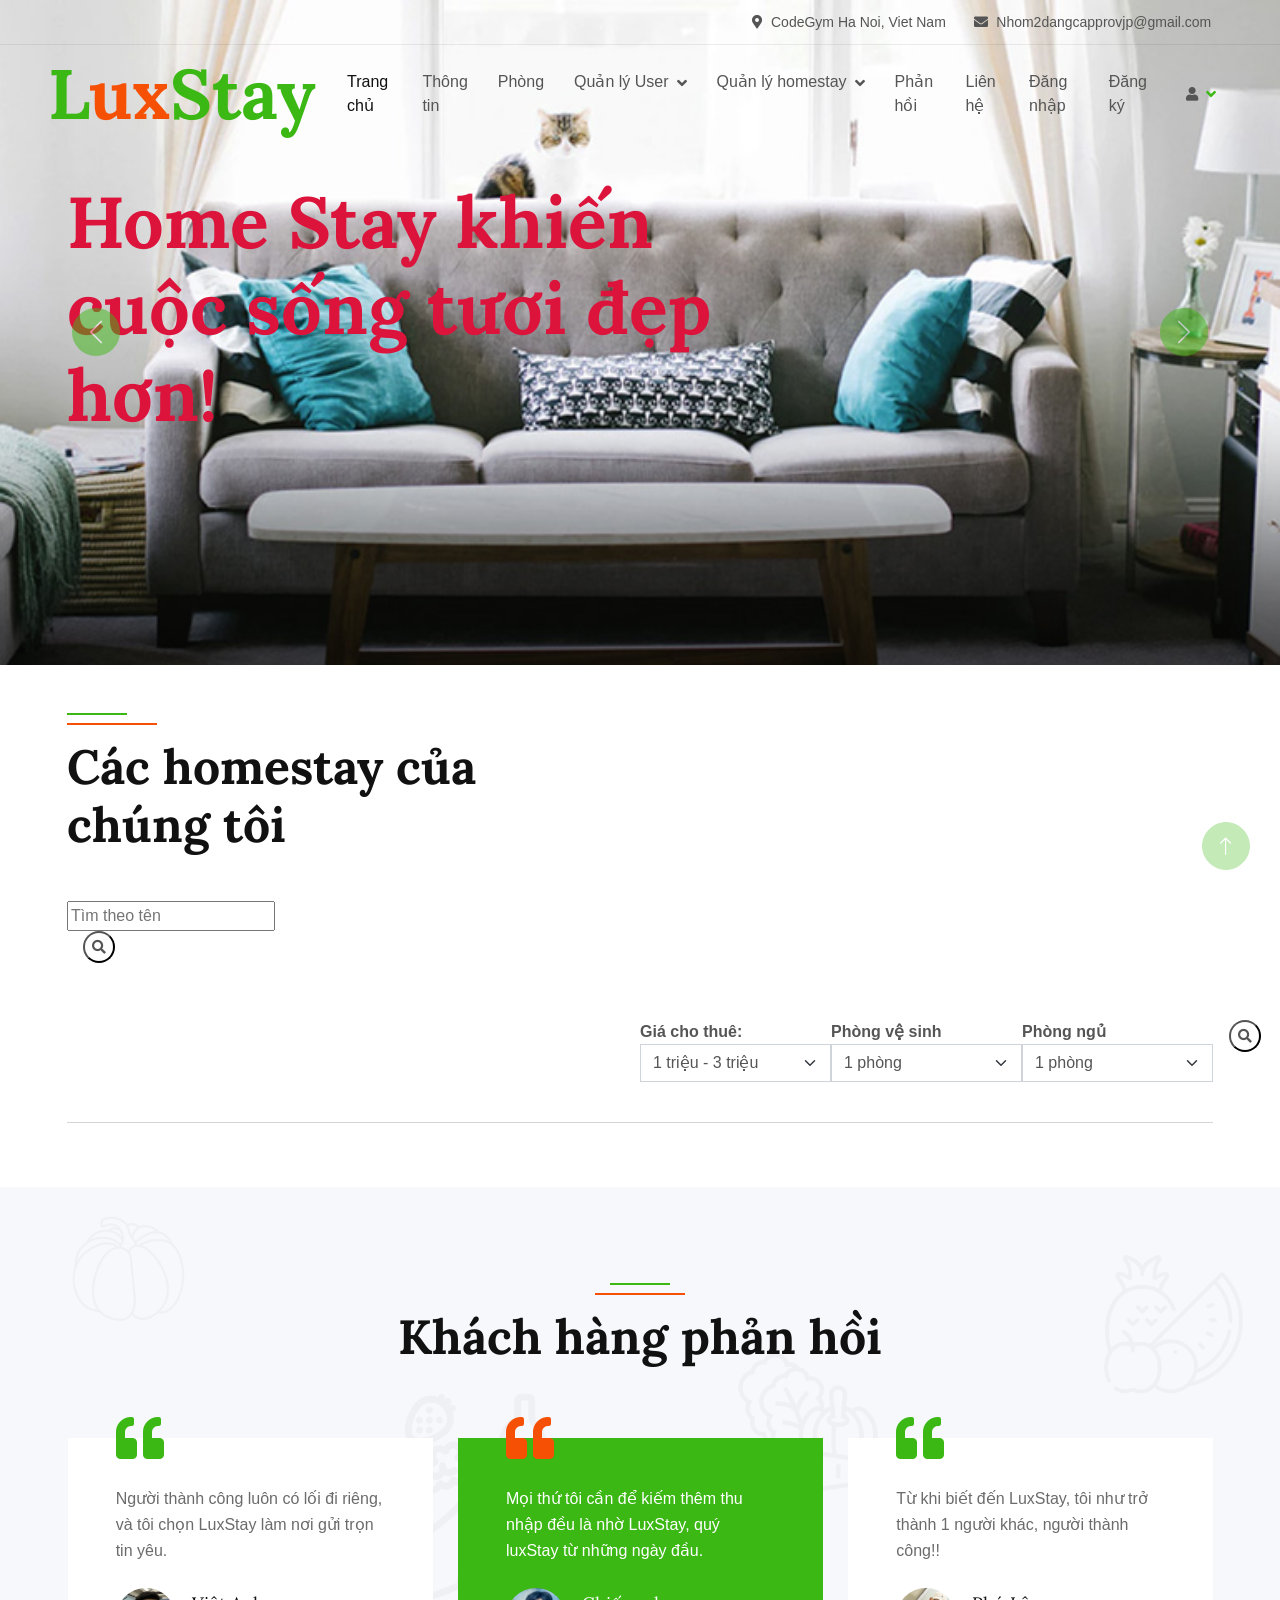
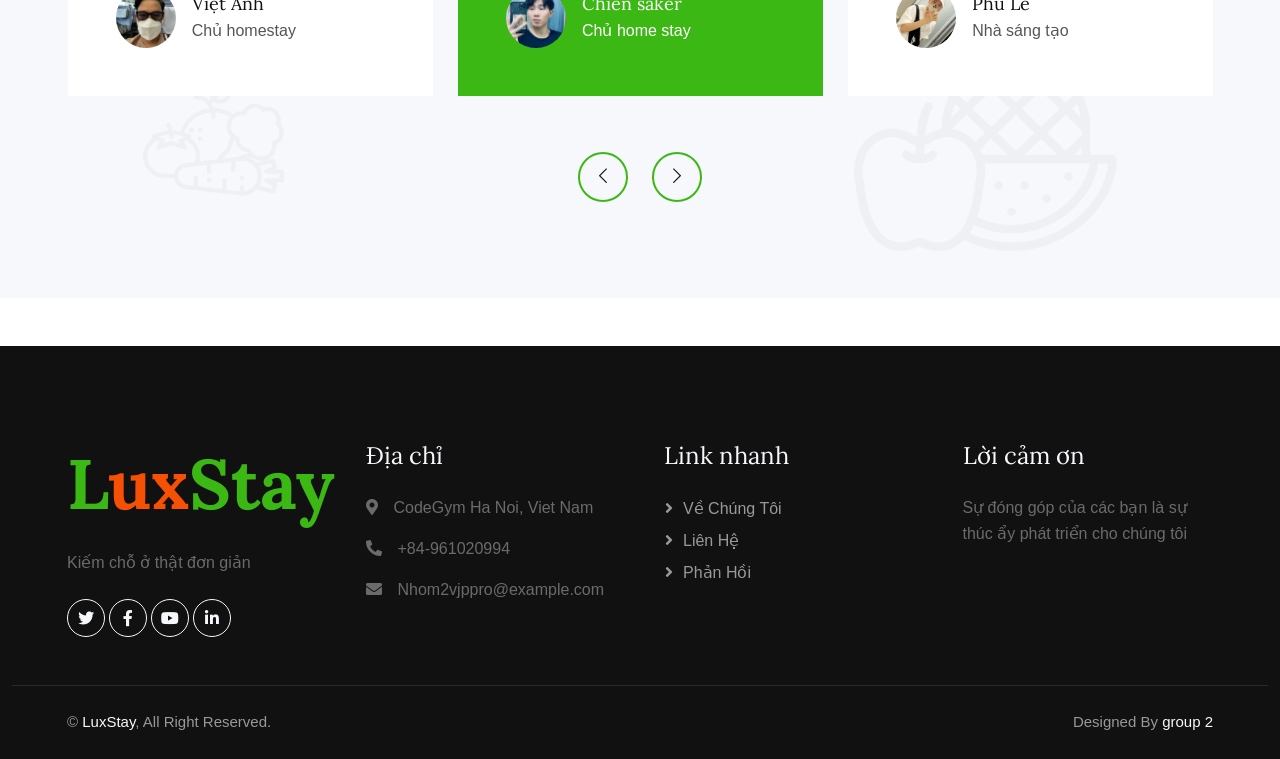
<file: index.html>
<!DOCTYPE html>
<html lang="en">

<head>
    <meta charset="utf-8">
    <title>Home Stay</title>
    <meta content="width=device-width, initial-scale=1.0" name="viewport">
    <meta content="" name="keywords">
    <meta content="" name="description">

    <!-- Favicon -->
    <link href="img/favicon.ico" rel="icon">

    <!-- Google Web Fonts -->
    <link rel="preconnect" href="https://fonts.googleapis.com">
    <link rel="preconnect" href="https://fonts.gstatic.com" crossorigin>
    <link href="https://fonts.googleapis.com/css2?family=Open+Sans:wght@400;500&family=Lora:wght@600;700&display=swap"
          rel="stylesheet">

    <!-- Icon Font Stylesheet -->
    <link href="https://cdnjs.cloudflare.com/ajax/libs/font-awesome/5.10.0/css/all.min.css" rel="stylesheet">
    <link href="https://cdn.jsdelivr.net/npm/bootstrap-icons@1.4.1/font/bootstrap-icons.css" rel="stylesheet">

    <!-- Libraries Stylesheet -->
    <link href="lib/animate/animate.min.css" rel="stylesheet">
    <link href="lib/owlcarousel/assets/owl.carousel.min.css" rel="stylesheet">

    <!-- Customized Bootstrap Stylesheet -->
    <link href="css/bootstrap.min.css" rel="stylesheet">

    <!-- Template Stylesheet -->
    <link href="css/style.css" rel="stylesheet">
    <link rel="stylesheet" href="css/style1.css">
</head>

<body onload="displayAddress();demoDisplay()" >
<!-- Spinner Start -->
<div id="spinner"
     class="show bg-white position-fixed translate-middle w-100 vh-100 top-50 start-50 d-flex align-items-center justify-content-center">
    <div class="spinner-border text-primary" role="status"></div>
</div>
<!-- Spinner End -->


<!-- Navbar Start -->
<div id="header"></div>
<!-- Navbar End -->


<!-- Carousel Start -->
<div class="container-fluid p-0 mb-5 wow fadeIn" data-wow-delay="0.1s">
    <div id="header-carousel" class="carousel slide" data-bs-ride="carousel">
        <div class="carousel-inner">
            <div class="carousel-item active">
                <img class="w-100" src="img/blog-wide.jpg" alt="Image">
                <div class="carousel-caption">
                    <div class="container">
                        <div class="row justify-content-start">
                            <div class="col-lg-7">
                                <h1 class="display-2 mb-5 animated slideInDown" style="color: crimson">Home Stay khiến
                                    cuộc sống tươi đẹp hơn!</h1>
                            </div>

                        </div>

                    </div>

                </div>
            </div>

            <div class="carousel-item">
                <img class="w-100" src="img/hero-2.jpg" alt="Image">
                <div class="carousel-caption">
                    <div class="container">
                        <div class="row justify-content-start">
                            <div class="col-lg-7">
                                <h1 class="display-2 mb-5 animated slideInDown" style="color: white">Đặt phòng thật
                                    đơn giản!</h1>
                                <!--                                    <a href="" class="btn btn-primary rounded-pill py-sm-3 px-sm-5">Home Stay</a>-->
                                <!--                                    <a href="" class="btn btn-secondary rounded-pill py-sm-3 px-sm-5 ms-3">Room</a>-->
                            </div>
                        </div>
                    </div>
                </div>
            </div>

            <button class="carousel-control-prev" type="button" data-bs-target="#header-carousel"
                    data-bs-slide="prev">
                <span class="carousel-control-prev-icon" aria-hidden="true"></span>
                <span class="visually-hidden">Previous</span>
            </button>
            <button class="carousel-control-next" type="button" data-bs-target="#header-carousel"
                    data-bs-slide="next">
                <span class="carousel-control-next-icon" aria-hidden="true"></span>
                <span class="visually-hidden">Next</span>
            </button>
        </div>
    </div>
    <!-- Carousel End -->




    <!-- Homestay Start -->
    <div class="container-xxl py-5" >
        <div class="container">
            <div class="row g-0 gx-5 align-items-end">
                <div class="col-lg-6">
                    <div class="section-header text-start mb-5 wow fadeInUp" data-wow-delay="0.1s"
                         style="max-width: 500px;">
                        <h1 class="display-5 mb-3">Các homestay của chúng tôi</h1>
                    </div>
                </div>
                <form>
                    <label>
                        <input type="text" id="search" placeholder="Tìm theo tên">
                    </label>
                    <button onclick="searchByName()" class="btn-sm-square bg-white rounded-circle ms-3" type="submit">
                        <small class="fa fa-search text-body"></small>
                    </button>
<!--                    <button type="submit" onclick="searchByName()">Tìm kiếm</button>-->
                </form>
<!--                <button onclick="displayFilter">Bo loc</button>-->
                <form  action="" class="form-input" enctype="multipart/form-data" >
                    <div class="col-md-12 mb-4" style="display: flex;margin-top: 5%" >
                        <div class="form-outline col-md-2 mb-4">
                            <div id="city"></div>
                        </div>
                        <div class="form-outline col-md-2 mb-4">
                            <div id="district"></div>
                        </div>
                        <div class="form-outline col-md-2 mb-4">
                            <div id="status"></div>
                        </div>
                        <div class="form-outline col-md-2 mb-4">
                            <label for="price" class="fw-bold">Giá cho thuê:</label>
                            <select id="price" class="form-select">
                                <option value="1000000-3000000">1 triệu - 3 triệu</option>
                                <option value="3000000-5000000">3 triệu - 5 triệu</option>
                                <option value="5000000-7000000">5 triệu - 7 triệu</option>
                                <option value="7000000-10000000">7 triệu - 10 triệu</option>
                            </select>
                        </div>

                        <div class="form-outline col-md-2 mb-4">
                            <label for="bathroom" class="fw-bold">Phòng vệ sinh</label>
                            <select id="bathroom" class="form-select">
                                <option value="1">1 phòng</option>
                                <option value="2">2 phòng</option>
                                <option value="3">3 phòng</option>
                                <option value="4">4 phòng</option>
                            </select>
                        </div>
                        <div class="form-outline col-md-2 mb-4">
                            <label for="bedroom" class="fw-bold">Phòng ngủ</label>
                            <select id="bedroom" class="form-select">
                                <option value="1">1 phòng</option>
                                <option value="2">2 phòng</option>
                                <option value="3">3 phòng</option>
                                <option value="4">4 phòng</option>
                                <option value="5">5 phòng</option>
                            </select>
                        </div>
                        <div class="form-outline">
                            <button onclick="Filter()" class="btn-sm-square bg-white rounded-circle ms-3" type="submit">
                                <small class="fa fa-search text-body"></small>
                            </button>
                        </div>

                    </div>

                </form>

            </div>
            <div class="tab-content">
                <div id="tab-1" class="tab-pane fade show p-0 active">
                    <div class="row g-4" id="homes">

                    </div>
                </div>
                <hr>
                <div id="footPage" style="text-align: center"></div>

            </div>
        </div>
    </div>
    <!-- Product End -->


    <!-- Phản hồi Start -->
    <div class="container-fluid bg-light bg-icon py-6 mb-5">
        <div class="container">
            <div class="section-header text-center mx-auto mb-5 wow fadeInUp" data-wow-delay="0.1s"
                 style="max-width: 500px;">
                <h1 class="display-5 mb-3">Khách hàng phản hồi</h1>

            </div>
            <div class="owl-carousel testimonial-carousel wow fadeInUp" data-wow-delay="0.1s">
                <div class="testimonial-item position-relative bg-white p-5 mt-4">
                    <i class="fa fa-quote-left fa-3x text-primary position-absolute top-0 start-0 mt-n4 ms-5"></i>
                    <p class="mb-4">Mọi thứ tôi cần để kiếm thêm thu nhập đều là nhờ LuxStay, quý luxStay từ
                        những ngày đầu.</p>
                    <div class="d-flex align-items-center">
                        <img class="flex-shrink-0 rounded-circle" src="img/chien.jpg" alt="">
                        <div class="ms-3">
                            <h5 class="mb-1">Chiến saker</h5>
                            <span>Chủ home stay</span>
                        </div>
                    </div>
                </div>
                <div class="testimonial-item position-relative bg-white p-5 mt-4">
                    <i class="fa fa-quote-left fa-3x text-primary position-absolute top-0 start-0 mt-n4 ms-5"></i>
                    <p class="mb-4"> Từ khi biết đến LuxStay, tôi như trở thành 1 người khác, người thành
                        công!!</p>
                    <div class="d-flex align-items-center">
                        <img class="flex-shrink-0 rounded-circle" src="img/phu.jpg" alt="">
                        <div class="ms-3">
                            <h5 class="mb-1">Phú Lê</h5>
                            <span>Nhà sáng tạo</span>
                        </div>
                    </div>
                </div>
                <div class="testimonial-item position-relative bg-white p-5 mt-4">
                    <i class="fa fa-quote-left fa-3x text-primary position-absolute top-0 start-0 mt-n4 ms-5"></i>
                    <p class="mb-4">Thật tuyệt vời khi 1 ứng dụng như này được phát hành, tôi tìm được tất
                        cả những gì mình mong muốn tại đây.</p>
                    <div class="d-flex align-items-center">
                        <img class="flex-shrink-0 rounded-circle" src="img/nam.jpg" alt="">
                        <div class="ms-3">
                            <h5 class="mb-1">Trung vladimir</h5>
                            <span>Người dùng</span>
                        </div>
                    </div>
                </div>
                <div class="testimonial-item position-relative bg-white p-5 mt-4">
                    <i class="fa fa-quote-left fa-3x text-primary position-absolute top-0 start-0 mt-n4 ms-5"></i>
                    <p class="mb-4">Người thành công luôn có lối đi riêng, và tôi chọn LuxStay làm nơi gửi trọn
                        tin yêu.</p>
                    <div class="d-flex align-items-center">
                        <img class="flex-shrink-0 rounded-circle" src="img/va.jpg" alt="">
                        <div class="ms-3">
                            <h5 class="mb-1">Việt Anh</h5>
                            <span>Chủ homestay</span>
                        </div>
                    </div>
                </div>
            </div>
        </div>
    </div>
    <!-- Testimonial End -->


    <!-- Footer Start -->
<div id="footer"></div>
    <!-- Footer End -->


    <!-- Back to Top -->
    <a href="#" class="btn btn-lg btn-primary btn-lg-square rounded-circle back-to-top"><i
            class="bi bi-arrow-up"></i></a>


    <!-- JavaScript Libraries -->
    <script src="https://code.jquery.com/jquery-3.4.1.min.js"></script>
    <script src="https://cdn.jsdelivr.net/npm/bootstrap@5.0.0/dist/js/bootstrap.bundle.min.js"></script>
    <script src="lib/wow/wow.min.js"></script>
    <script src="lib/easing/easing.min.js"></script>
    <script src="lib/waypoints/waypoints.min.js"></script>
    <script src="lib/owlcarousel/owl.carousel.min.js"></script>

    <!-- Template Javascript -->
    <script src="js/main.js"></script>
    <script src="js/address.js"></script>
    <script src="js/home.js"></script>
    <script src="js/layout.js"></script>
</div>
</body>

</html>
</file>
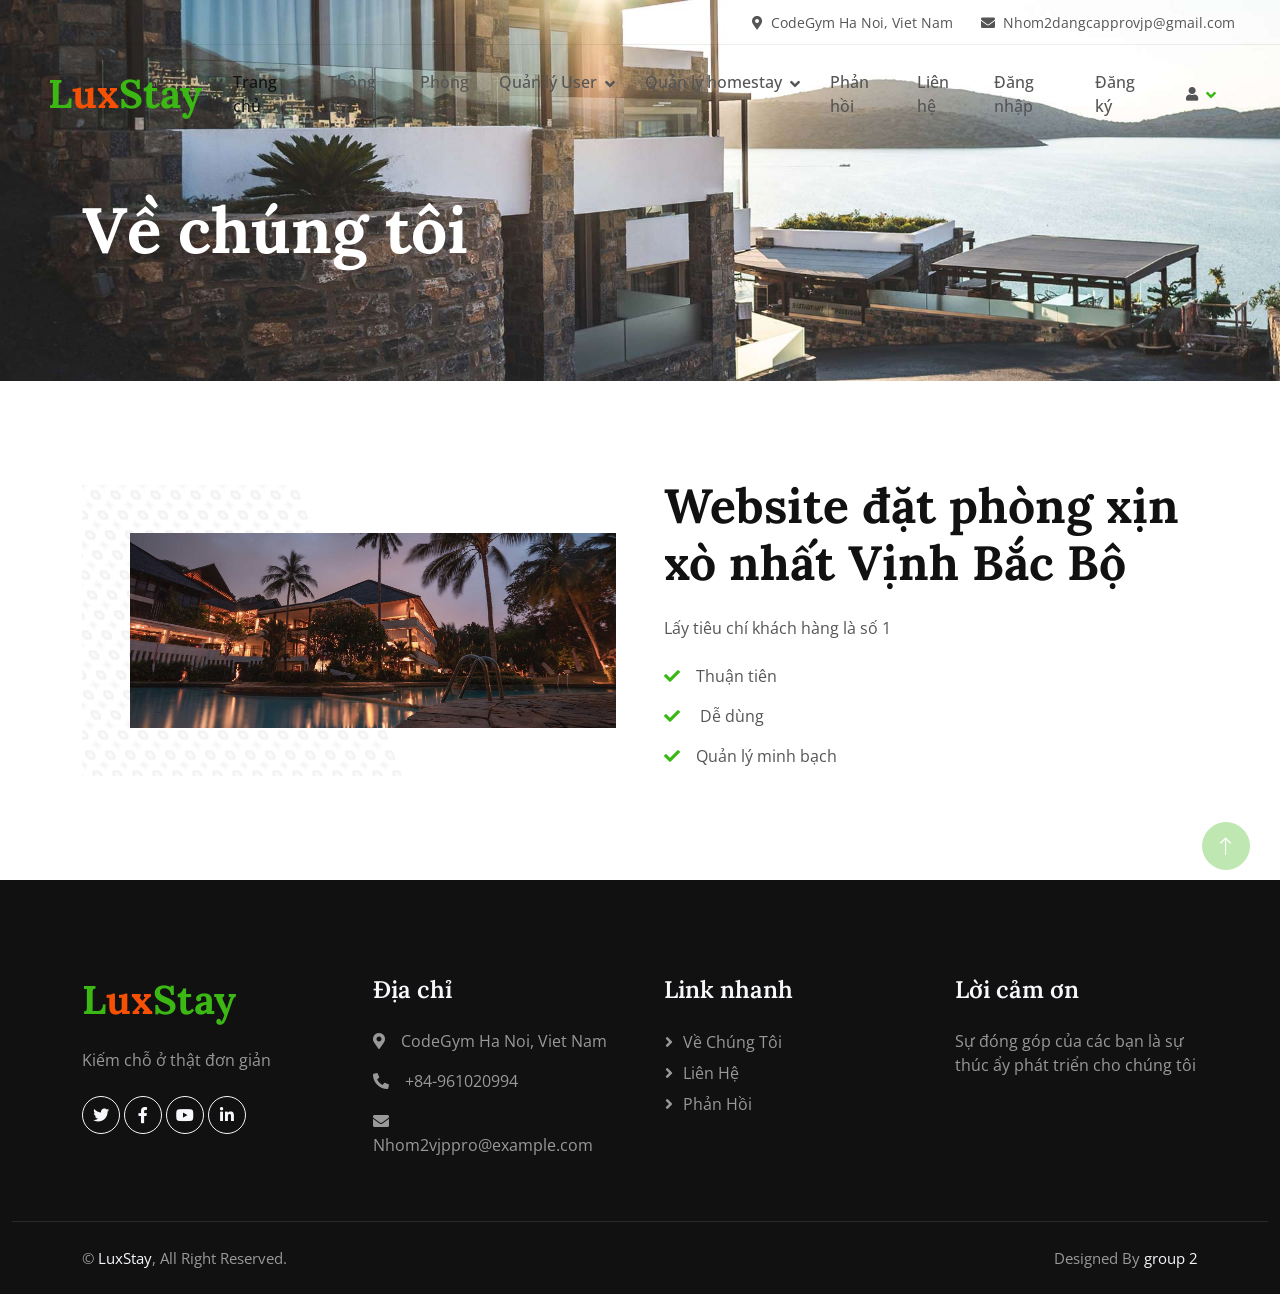
<file: about.html>
<!DOCTYPE html>
<html lang="en">

<head>
    <meta charset="utf-8">
    <title>LuxStay</title>
    <meta content="width=device-width, initial-scale=1.0" name="viewport">
    <meta content="" name="keywords">
    <meta content="" name="description">

    <!-- Favicon -->
    <link href="img/favicon.ico" rel="icon">

    <!-- Google Web Fonts -->
    <link rel="preconnect" href="https://fonts.googleapis.com">
    <link rel="preconnect" href="https://fonts.gstatic.com" crossorigin>
    <link href="https://fonts.googleapis.com/css2?family=Open+Sans:wght@400;500&family=Lora:wght@600;700&display=swap" rel="stylesheet"> 

    <!-- Icon Font Stylesheet -->
    <link href="https://cdnjs.cloudflare.com/ajax/libs/font-awesome/5.10.0/css/all.min.css" rel="stylesheet">
    <link href="https://cdn.jsdelivr.net/npm/bootstrap-icons@1.4.1/font/bootstrap-icons.css" rel="stylesheet">

    <!-- Libraries Stylesheet -->
    <link href="lib/animate/animate.min.css" rel="stylesheet">
    <link href="lib/owlcarousel/assets/owl.carousel.min.css" rel="stylesheet">

    <!-- Customized Bootstrap Stylesheet -->
    <link href="css/bootstrap.min.css" rel="stylesheet">

    <!-- Template Stylesheet -->
    <link href="css/style.css" rel="stylesheet">
</head>

<body>
    <!-- Spinner Start -->
    <div id="spinner" class="show bg-white position-fixed translate-middle w-100 vh-100 top-50 start-50 d-flex align-items-center justify-content-center">
        <div class="spinner-border text-primary" role="status"></div>
    </div>
    <!-- Spinner End -->


    <!-- Navbar Start -->
    <div id="header"></div>
    <!-- Navbar End -->


    <!-- Page Header Start -->
    <div class="container-fluid page-header mb-5 wow fadeIn" data-wow-delay="0.1s" >
        <div class="container" style="color: white">
            <h1 class="display-3 mb-3 animated slideInDown" style="color: white">Về chúng tôi</h1>
            <nav aria-label="breadcrumb animated slideInDown" style="color: white">
                <ol class="breadcrumb mb-0" style="color: white">
<!--                    <li class="breadcrumb-item">Home</li>-->
<!--                    <li class="breadcrumb-item text-dark active"  aria-current="page">About Us</li>-->
                </ol>
            </nav>
        </div>
    </div>
    <!-- Page Header End -->


    <!-- About Start -->
    <div class="container-xxl py-5">
        <div class="container">
            <div class="row g-5 align-items-center">
                <div class="col-lg-6 wow fadeIn" data-wow-delay="0.1s">
                    <div class="about-img position-relative overflow-hidden p-5 pe-0">
                        <img class="img-fluid w-100" src="img/hero-3.jpg">
                    </div>
                </div>
                <div class="col-lg-6 wow fadeIn" data-wow-delay="0.5s">
                    <h1 class="display-5 mb-4">Website đặt phòng xịn xò nhất Vịnh Bắc Bộ</h1>
                    <p class="mb-4">Lấy tiêu chí khách hàng là số 1</p>
                    <p><i class="fa fa-check text-primary me-3"></i>Thuận tiên</p>
                    <p><i class="fa fa-check text-primary me-3"></i> Dễ dùng</p>
                    <p><i class="fa fa-check text-primary me-3"></i>Quản lý minh bạch</p>
<!--                    <a class="btn btn-primary rounded-pill py-3 px-5 mt-3" href="">Read More</a>-->
                </div>
            </div>
        </div>
    </div>
    <!-- About End -->



    <!-- Footer Start -->
    <div id="footer"></div>
    <!-- Footer End -->


    <!-- Back to Top -->
    <a href="#" class="btn btn-lg btn-primary btn-lg-square rounded-circle back-to-top"><i class="bi bi-arrow-up"></i></a>


    <!-- JavaScript Libraries -->
    <script src="https://code.jquery.com/jquery-3.4.1.min.js"></script>
    <script src="https://cdn.jsdelivr.net/npm/bootstrap@5.0.0/dist/js/bootstrap.bundle.min.js"></script>
    <script src="lib/wow/wow.min.js"></script>
    <script src="lib/easing/easing.min.js"></script>
    <script src="lib/waypoints/waypoints.min.js"></script>
    <script src="lib/owlcarousel/owl.carousel.min.js"></script>

    <!-- Template Javascript -->
    <script src="js/main.js"></script>
<script src="js/layout.js"></script>
</body>

</html>
</file>
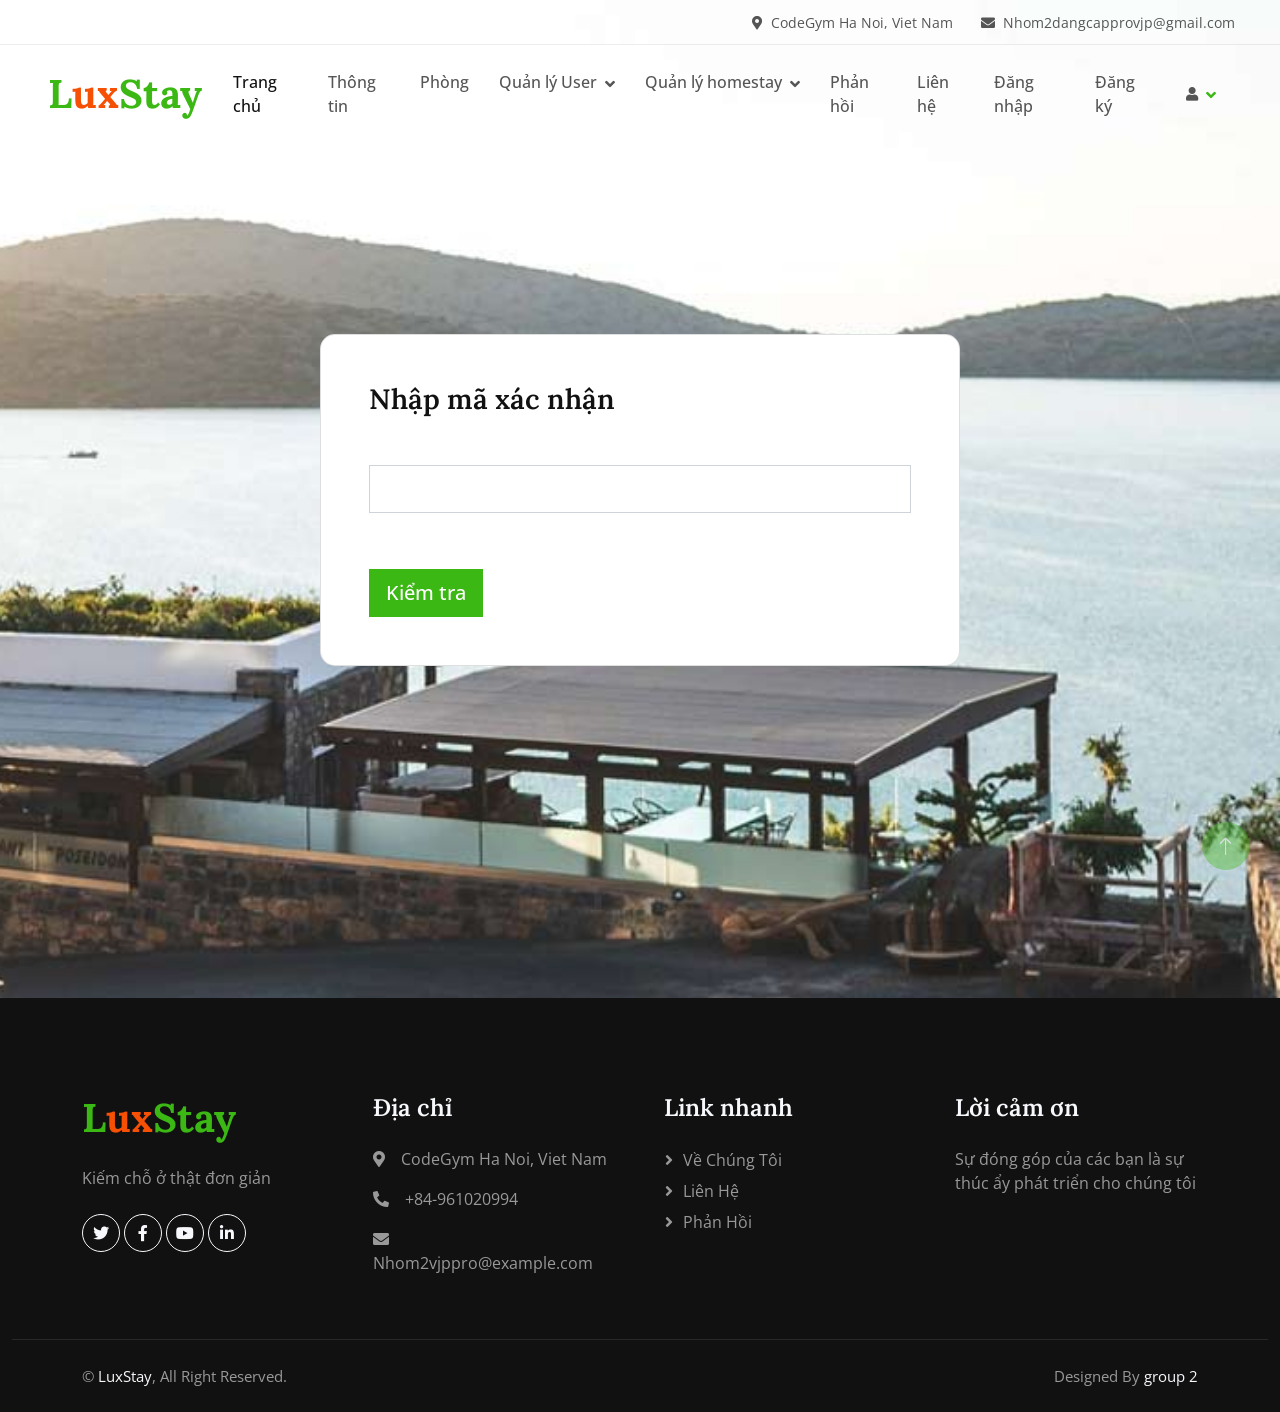
<file: checkMail.html>
<!DOCTYPE html>
<html lang="en">

<head>
  <meta charset="utf-8">
  <title>LuxStay</title>
  <meta content="width=device-width, initial-scale=1.0" name="viewport">
  <meta content="" name="keywords">
  <meta content="" name="description">

  <!-- Favicon -->
  <link href="img/favicon.ico" rel="icon">

  <!-- Google Web Fonts -->
  <link rel="preconnect" href="https://fonts.googleapis.com">
  <link rel="preconnect" href="https://fonts.gstatic.com" crossorigin>
  <link href="https://fonts.googleapis.com/css2?family=Open+Sans:wght@400;500&family=Lora:wght@600;700&display=swap" rel="stylesheet">

  <!-- Icon Font Stylesheet -->
  <link href="https://cdnjs.cloudflare.com/ajax/libs/font-awesome/5.10.0/css/all.min.css" rel="stylesheet">
  <link href="https://cdn.jsdelivr.net/npm/bootstrap-icons@1.4.1/font/bootstrap-icons.css" rel="stylesheet">

  <!-- Libraries Stylesheet -->
  <link href="lib/animate/animate.min.css" rel="stylesheet">
  <link href="lib/owlcarousel/assets/owl.carousel.min.css" rel="stylesheet">

  <!-- Customized Bootstrap Stylesheet -->
  <link href="css/bootstrap.min.css" rel="stylesheet">

  <!-- Template Stylesheet -->
  <link href="css/style.css" rel="stylesheet">




  <script src="https://cdnjs.cloudflare.com/ajax/libs/jquery/3.7.1/jquery.min.js"
          integrity="sha512-v2CJ7UaYy4JwqLDIrZUI/4hqeoQieOmAZNXBeQyjo21dadnwR+8ZaIJVT8EE2iyI61OV8e6M8PP2/4hpQINQ/g=="
          crossorigin="anonymous" referrerpolicy="no-referrer"></script>
  <script src="js/jsRegistration.js"></script>
</head>

<body style="background: url('img/hero-2.jpg') top right no-repeat;background-size: cover;">
<!-- Spinner Start -->
<div id="spinner" class="show bg-white position-fixed translate-middle w-100 vh-100 top-50 start-50 d-flex align-items-center justify-content-center">
  <div class="spinner-border text-primary" role="status"></div>
</div>
<!-- Spinner End -->


<!-- Navbar Start -->
<div id="header"></div>
<!-- Navbar End -->


<!--Viet form vao day-->
<div>
  <section class="vh-100 gradient-custom " style="height: 500px;margin-top: 50px">
    <div class="container py-5 h-100">
      <div class="row justify-content-center align-items-center h-100">
        <div class="col-12 col-lg-9 col-xl-7">
          <div class="card shadow-2-strong card-registration" style="border-radius: 15px;">
            <div class="card-body p-4 p-md-5">
              <h3 class="mb-4 pb-2 pb-md-0 mb-md-5">Nhập mã xác nhận</h3>

                <div class="row">
                  <div class="col-md-12 mb-4">
                    <div class="form-outline">
                      <input type="text" id="checkMail" class="form-control form-control-lg" />
<!--                      <label class="form-label" for="username">User Name</label>-->
                    </div>

                  </div>
                </div>


                <div class="mt-4 pt-2">
                  <input class="btn btn-primary btn-lg" type="button" value="Kiểm tra" onclick="checkMail()" />
                </div>


            </div>
          </div>
        </div>
      </div>
    </div>
  </section>
</div>
<!--Ket thuc form-->

<!-- Footer Start -->
<div id="footer"></div>
<!-- Footer End -->


<!-- Back to Top -->
<a href="#" class="btn btn-lg btn-primary btn-lg-square rounded-circle back-to-top"><i class="bi bi-arrow-up"></i></a>


<!-- JavaScript Libraries -->
<script src="https://code.jquery.com/jquery-3.4.1.min.js"></script>
<script src="https://cdn.jsdelivr.net/npm/bootstrap@5.0.0/dist/js/bootstrap.bundle.min.js"></script>
<script src="lib/wow/wow.min.js"></script>
<script src="lib/easing/easing.min.js"></script>
<script src="lib/waypoints/waypoints.min.js"></script>
<script src="lib/owlcarousel/owl.carousel.min.js"></script>

<!-- Template Javascript -->
<script src="js/main.js"></script>
<script src="js/layout.js"></script>
</body>

</html>
</file>
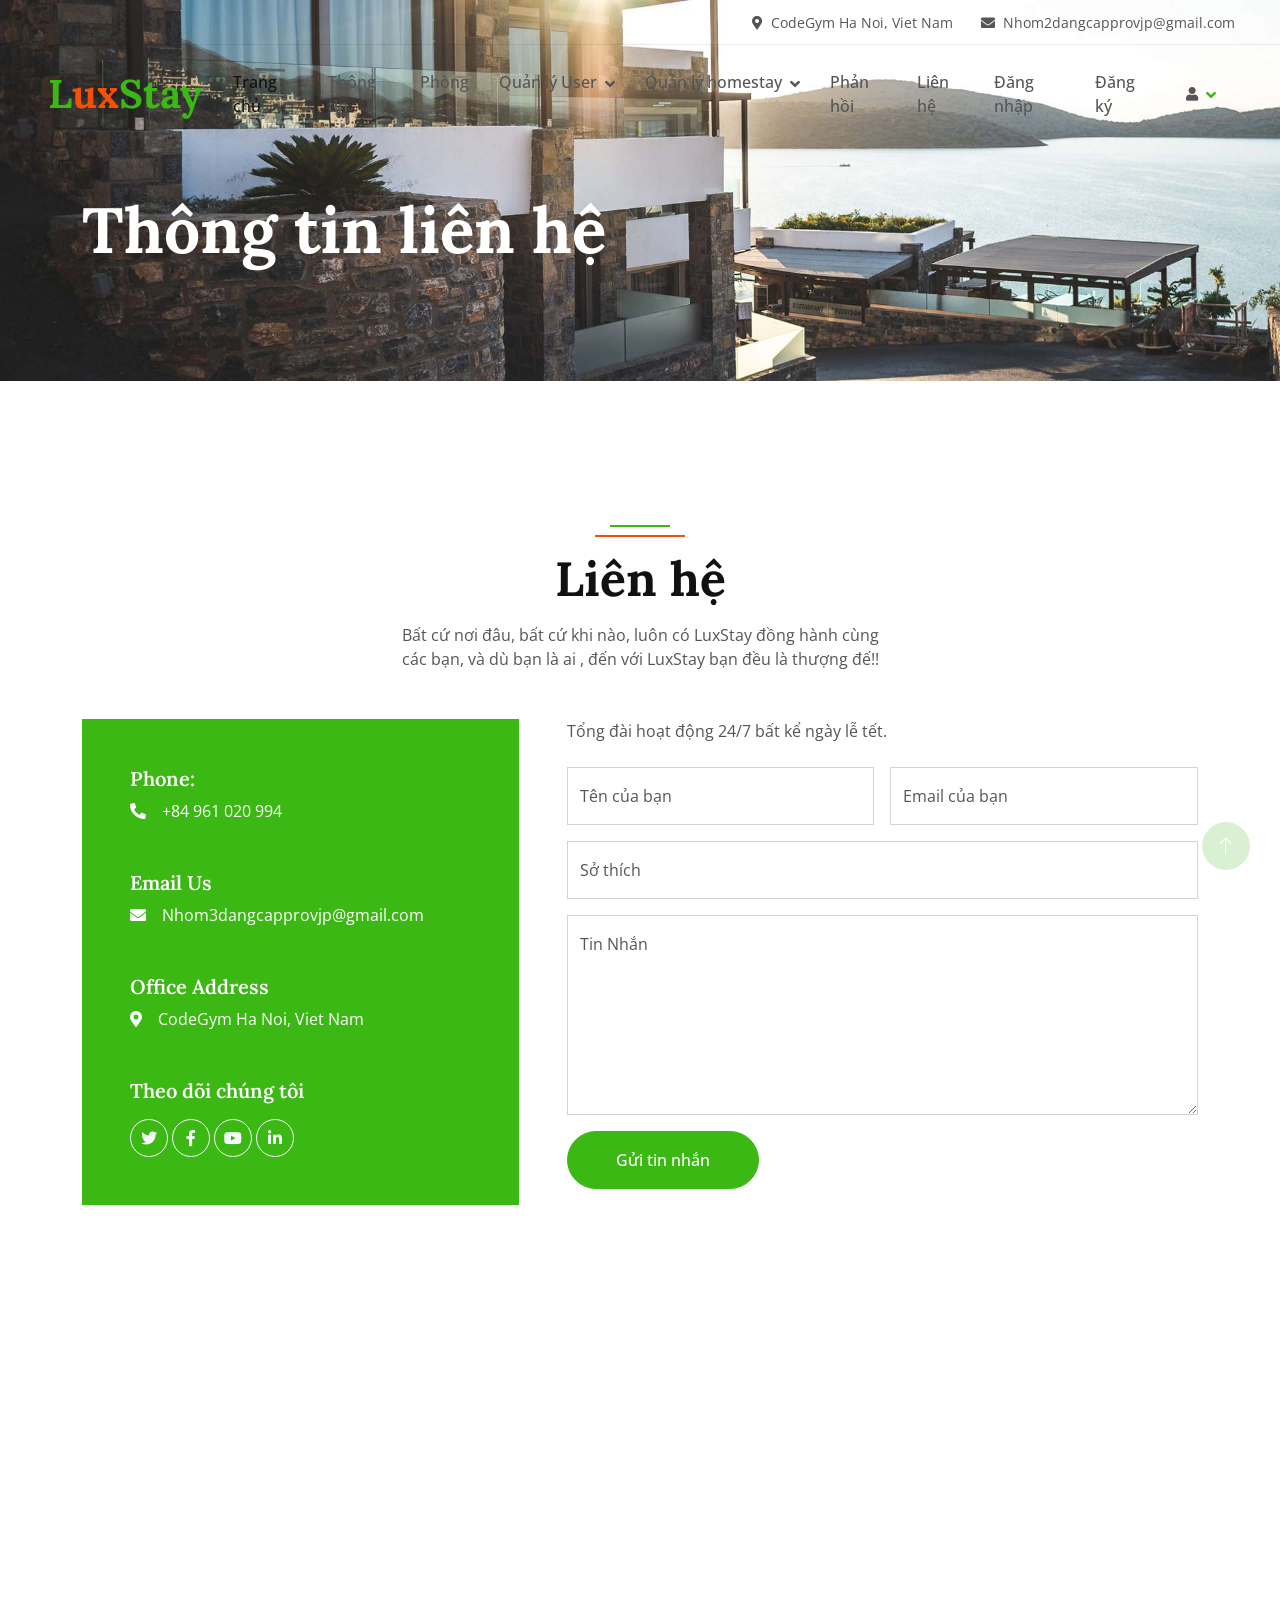
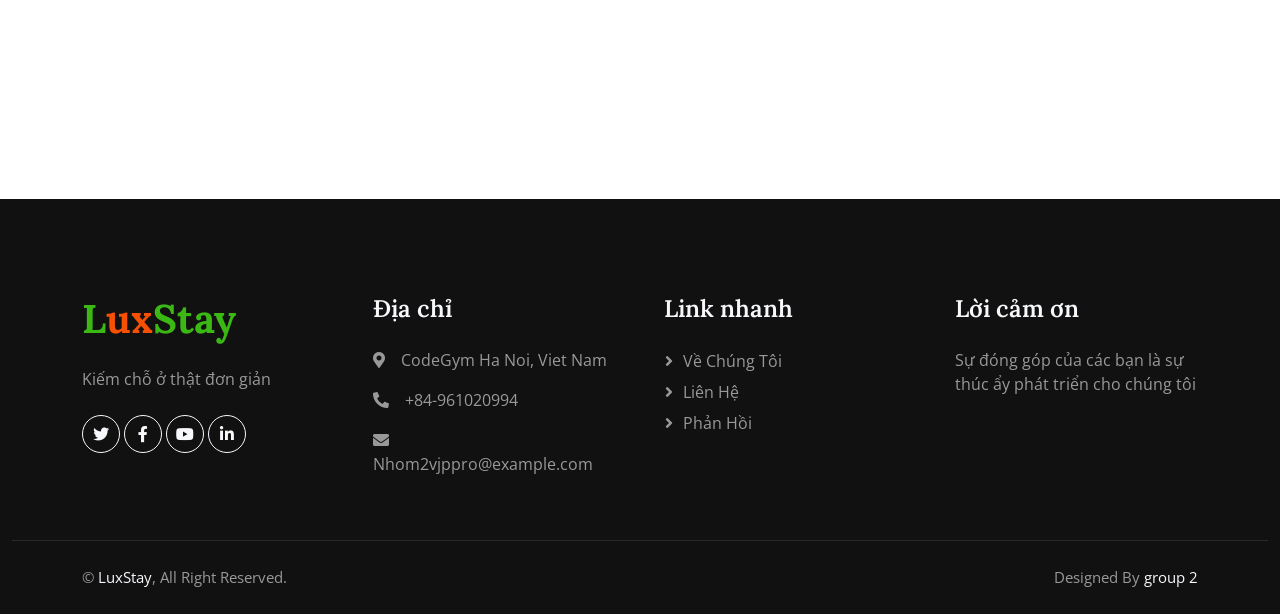
<file: contact.html>
<!DOCTYPE html>
<html lang="en">

<head>
    <meta charset="utf-8">
    <title>LuxStay</title>
    <meta content="width=device-width, initial-scale=1.0" name="viewport">
    <meta content="" name="keywords">
    <meta content="" name="description">

    <!-- Favicon -->
    <link href="img/favicon.ico" rel="icon">

    <!-- Google Web Fonts -->
    <link rel="preconnect" href="https://fonts.googleapis.com">
    <link rel="preconnect" href="https://fonts.gstatic.com" crossorigin>
    <link href="https://fonts.googleapis.com/css2?family=Open+Sans:wght@400;500&family=Lora:wght@600;700&display=swap" rel="stylesheet"> 

    <!-- Icon Font Stylesheet -->
    <link href="https://cdnjs.cloudflare.com/ajax/libs/font-awesome/5.10.0/css/all.min.css" rel="stylesheet">
    <link href="https://cdn.jsdelivr.net/npm/bootstrap-icons@1.4.1/font/bootstrap-icons.css" rel="stylesheet">

    <!-- Libraries Stylesheet -->
    <link href="lib/animate/animate.min.css" rel="stylesheet">
    <link href="lib/owlcarousel/assets/owl.carousel.min.css" rel="stylesheet">

    <!-- Customized Bootstrap Stylesheet -->
    <link href="css/bootstrap.min.css" rel="stylesheet">

    <!-- Template Stylesheet -->
    <link href="css/style.css" rel="stylesheet">
</head>

<body>
    <!-- Spinner Start -->
    <div id="spinner" class="show bg-white position-fixed translate-middle w-100 vh-100 top-50 start-50 d-flex align-items-center justify-content-center">
        <div class="spinner-border text-primary" role="status"></div>
    </div>
    <!-- Spinner End -->


    <!-- Navbar Start -->
    <div id="header"></div>
    <!-- Navbar End -->


    <!-- Page Header Start -->
    <div class="container-fluid page-header mb-5 wow fadeIn" data-wow-delay="0.1s" >
        <div class="container" style="color: white">
            <h1 class="display-3 mb-3 animated slideInDown" style="color: white">Thông tin liên hệ</h1>
            <nav aria-label="breadcrumb animated slideInDown" style="color: white">
                <ol class="breadcrumb mb-0" style="color: white">
                    <!--                    <li class="breadcrumb-item">Home</li>-->
                    <!--                    <li class="breadcrumb-item text-dark active"  aria-current="page">About Us</li>-->
                </ol>
            </nav>
        </div>
    </div>
    <!-- Page Header End -->

    <!-- Contact Start -->
    <div class="container-xxl py-6">
        <div class="container">
            <div class="section-header text-center mx-auto mb-5 wow fadeInUp" data-wow-delay="0.1s" style="max-width: 500px;">
                <h1 class="display-5 mb-3">Liên hệ</h1>
                <p> Bất cứ nơi đâu, bất cứ khi nào, luôn có LuxStay đồng hành cùng các bạn, và dù bạn là ai , đến với LuxStay bạn đều là thượng đế!!</p>
            </div>
            <div class="row g-5 justify-content-center">
                <div class="col-lg-5 col-md-12 wow fadeInUp" data-wow-delay="0.1s">
                    <div class="bg-primary text-white d-flex flex-column justify-content-center h-100 p-5">
                        <h5 class="text-white">Phone: </h5>
                        <p class="mb-5"><i class="fa fa-phone-alt me-3"></i>+84 961 020 994</p>
                        <h5 class="text-white">Email Us</h5>
                        <p class="mb-5"><i class="fa fa-envelope me-3"></i>Nhom3dangcapprovjp@gmail.com</p>
                        <h5 class="text-white">Office Address</h5>
                        <p class="mb-5"><i class="fa fa-map-marker-alt me-3"></i>CodeGym Ha Noi, Viet Nam</p>
                        <h5 class="text-white">Theo dõi chúng tôi</h5>
                        <div class="d-flex pt-2">
                            <a class="btn btn-square btn-outline-light rounded-circle me-1" href=""><i class="fab fa-twitter"></i></a>
                            <a class="btn btn-square btn-outline-light rounded-circle me-1" href=""><i class="fab fa-facebook-f"></i></a>
                            <a class="btn btn-square btn-outline-light rounded-circle me-1" href=""><i class="fab fa-youtube"></i></a>
                            <a class="btn btn-square btn-outline-light rounded-circle me-0" href=""><i class="fab fa-linkedin-in"></i></a>
                        </div>
                    </div>
                </div>
                <div class="col-lg-7 col-md-12 wow fadeInUp" data-wow-delay="0.5s">
                    <p class="mb-4"> Tổng đài hoạt động 24/7 bất kể ngày lễ tết.</p>
                    <form>
                        <div class="row g-3">
                            <div class="col-md-6">
                                <div class="form-floating">
                                    <input type="text" class="form-control" id="name" placeholder="Tên của bạn">
                                    <label for="name">Tên của bạn</label>
                                </div>
                            </div>
                            <div class="col-md-6">
                                <div class="form-floating">
                                    <input type="email" class="form-control" id="email" placeholder="Email của bạn">
                                    <label for="email">Email của bạn</label>
                                </div>
                            </div>
                            <div class="col-12">
                                <div class="form-floating">
                                    <input type="text" class="form-control" id="subject" placeholder="Sở thích">
                                    <label for="subject">Sở thích</label>
                                </div>
                            </div>
                            <div class="col-12">
                                <div class="form-floating">
                                    <textarea class="form-control" placeholder="Để lại tin nhắn ở đây" id="message" style="height: 200px"></textarea>
                                    <label for="message">Tin Nhắn</label>
                                </div>
                            </div>
                            <div class="col-12">
                                <button class="btn btn-primary rounded-pill py-3 px-5" type="submit">Gửi tin nhắn</button>
                            </div>
                        </div>
                    </form>
                </div>
            </div>
        </div>
    </div>
    <!-- Contact End -->


    <!-- Google Map Start -->
    <div class="container-xxl px-0 wow fadeIn" data-wow-delay="0.1s" style="margin-bottom: -6px;">
        <iframe class="w-100" style="height: 450px;"
                src="https://www.google.com/maps/embed?pb=!1m18!1m12!1m3!1d553.5645461732779!2d105.7682414743582!3d21.0357451477477!2m3!1f0!2f0!3f0!3m2!1i1024!2i768!4f13.1!3m3!1m2!1s0x313454b9444c676b%3A0xe713200541b7456d!2sCodeGym!5e0!3m2!1svi!2s!4v1696403596143!5m2!1svi!2s"
                frameborder="0" allowfullscreen="" aria-hidden="false" tabindex="0"></iframe>
    </div>
    <!-- Google Map End -->


    <!-- Footer Start -->
    <div id="footer"></div>
    <!-- Footer End -->


    <!-- Back to Top -->
    <a href="#" class="btn btn-lg btn-primary btn-lg-square rounded-circle back-to-top"><i class="bi bi-arrow-up"></i></a>


    <!-- JavaScript Libraries -->
    <script src="https://code.jquery.com/jquery-3.4.1.min.js"></script>
    <script src="https://cdn.jsdelivr.net/npm/bootstrap@5.0.0/dist/js/bootstrap.bundle.min.js"></script>
    <script src="lib/wow/wow.min.js"></script>
    <script src="lib/easing/easing.min.js"></script>
    <script src="lib/waypoints/waypoints.min.js"></script>
    <script src="lib/owlcarousel/owl.carousel.min.js"></script>

    <!-- Template Javascript -->
    <script src="js/main.js"></script>
<script src="js/layout.js"></script>
</body>

</html>
</file>
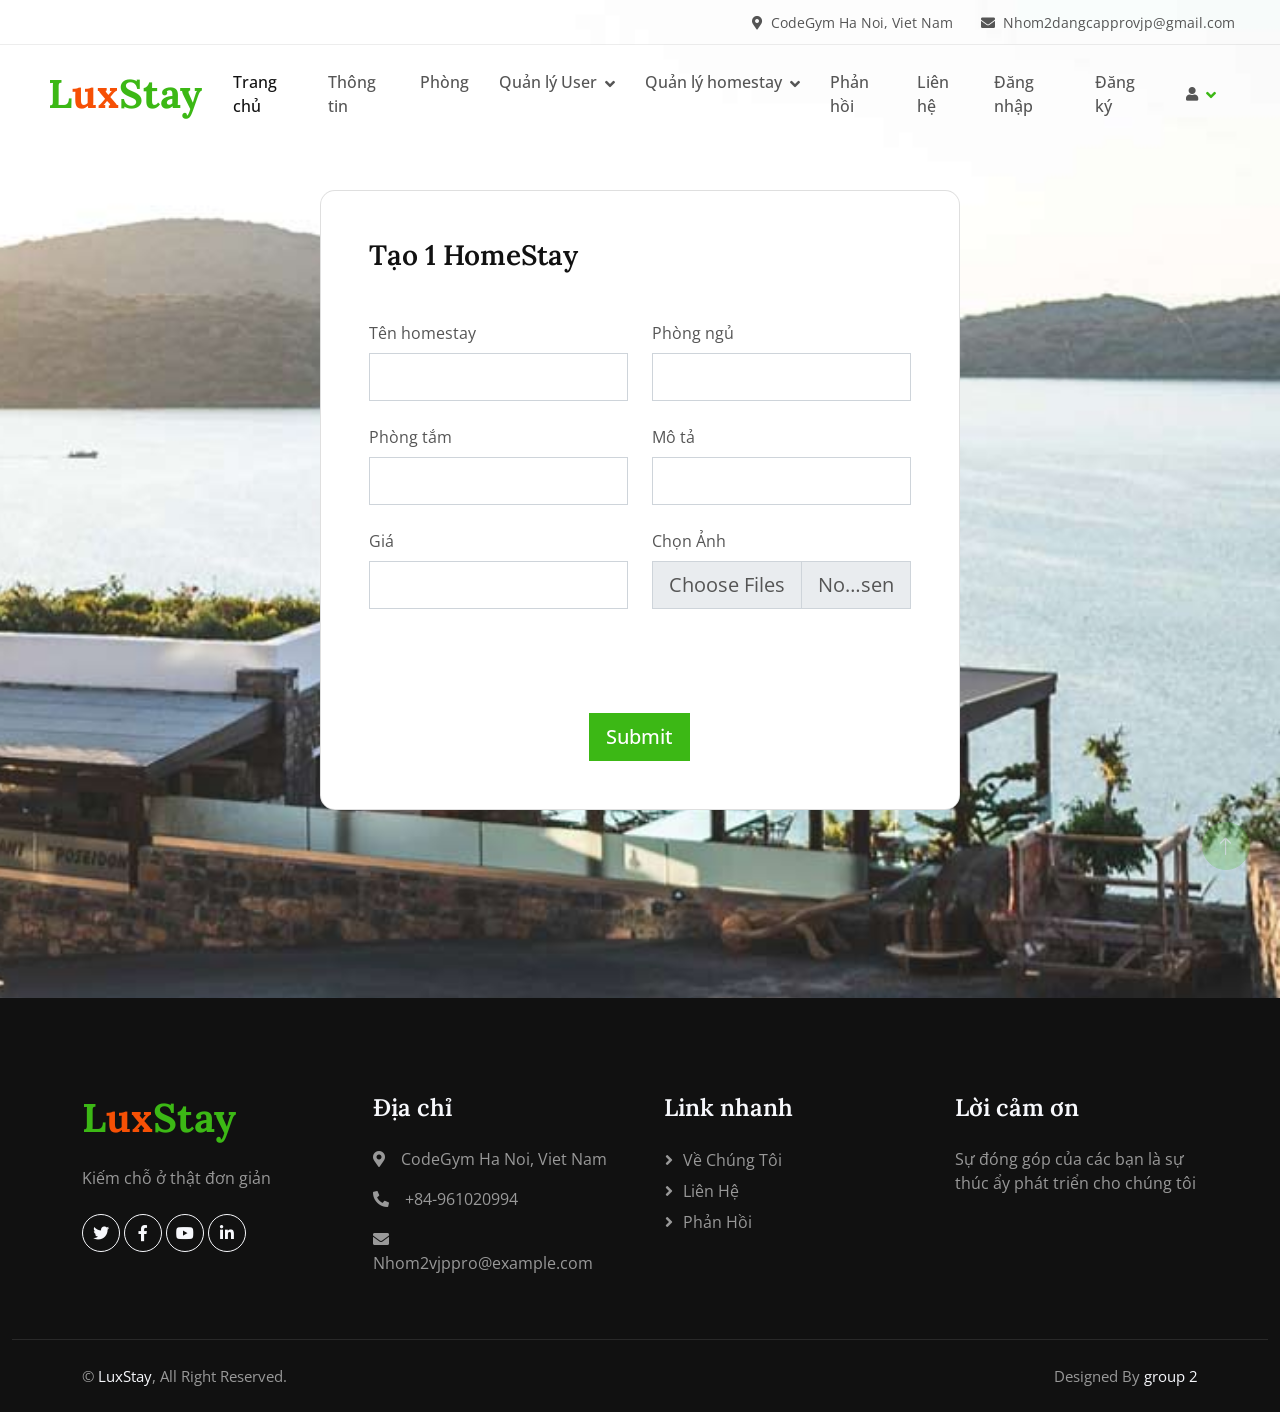
<file: createHomeStay.html>
<!DOCTYPE html>
<html lang="en">

<head>
    <meta charset="utf-8">
    <title>LuxStay</title>
    <meta content="width=device-width, initial-scale=1.0" name="viewport">
    <meta content="" name="keywords">
    <meta content="" name="description">

    <!-- Favicon -->
    <link href="img/favicon.ico" rel="icon">

    <!-- Google Web Fonts -->
    <link rel="preconnect" href="https://fonts.googleapis.com">
    <link rel="preconnect" href="https://fonts.gstatic.com" crossorigin>
    <link href="https://fonts.googleapis.com/css2?family=Open+Sans:wght@400;500&family=Lora:wght@600;700&display=swap" rel="stylesheet">

    <!-- Icon Font Stylesheet -->
    <link href="https://cdnjs.cloudflare.com/ajax/libs/font-awesome/5.10.0/css/all.min.css" rel="stylesheet">
    <link href="https://cdn.jsdelivr.net/npm/bootstrap-icons@1.4.1/font/bootstrap-icons.css" rel="stylesheet">

    <!-- Libraries Stylesheet -->
    <link href="lib/animate/animate.min.css" rel="stylesheet">
    <link href="lib/owlcarousel/assets/owl.carousel.min.css" rel="stylesheet">
    <script src="https://ajax.googleapis.com/ajax/libs/jquery/3.6.4/jquery.min.js"></script>
    <!-- Customized Bootstrap Stylesheet -->
    <link href="css/bootstrap.min.css" rel="stylesheet">

    <!-- Template Stylesheet -->
    <link href="css/style.css" rel="stylesheet">
</head>

<body style="background: url('img/hero-2.jpg') top right no-repeat;background-size: cover;" onload="displayAddress()">
<!-- Spinner Start -->
<div id="spinner" class="show bg-white position-fixed translate-middle w-100 vh-100 top-50 start-50 d-flex align-items-center justify-content-center">
    <div class="spinner-border text-primary" role="status"></div>
</div>
<!-- Spinner End -->


<!-- Navbar Start -->
<div id="header"></div>
<!-- Navbar End -->


<!--Viet form vao day-->
<div>
    <section class="vh-100 gradient-custom " style="height: 500px;margin-top: 50px">
        <div class="container py-5 h-100">
            <div class="row justify-content-center align-items-center h-100">
                <div class="col-12 col-lg-9 col-xl-7">
                    <div class="card shadow-2-strong card-registration" style="border-radius: 15px;">
                        <div class="card-body p-4 p-md-5">
                            <h3 class="mb-4 pb-2 pb-md-0 mb-md-5">Tạo 1 HomeStay</h3>
                            <form>
                                <div class="row">
                                    <div class="col-md-6 mb-4">
                                        <div class="form-outline">
                                            <label class="form-label" for="name">Tên homestay</label>
                                            <input type="text" id="name" class="form-control form-control-lg" />
                                        </div>

                                    </div>
                                    <div class="col-md-6 mb-4">
                                        <div class="form-outline">
                                            <label class="form-label" for="bedroom_count">Phòng ngủ</label>
                                            <input type="text" id="bedroom_count" class="form-control form-control-lg" />

                                        </div>
                                    </div>
                                    <div class="col-md-6 mb-4">
                                        <div class="form-outline">
                                            <label class="form-label" for="bedroom_count">Phòng tắm</label>
                                            <input type="text" id="bathroom_count" class="form-control form-control-lg" />
                                        </div>
                                    </div>
                                    <div class="col-md-6 mb-4">
                                        <div class="form-outline">
                                            <label class="form-label" for="description">Mô tả</label>
                                            <input type="text" id="description" class="form-control form-control-lg" />

                                        </div>
                                    </div>
                                    <div class="col-md-6 mb-4">
                                        <div class="form-outline">
                                            <label class="form-label" for="price">Giá</label>
                                            <input type="text" id="price" class="form-control form-control-lg" />

                                        </div>
                                    </div>
                                    <div class="col-md-6 mb-4">
                                        <div class="form-outline">
                                            <label class="form-label"  for="file"> Chọn Ảnh</label>
                                            <input type="file" id="file" class="form-control form-control-lg" multiple/>

                                        </div>
                                    </div>
                                    <div class="col-md-6 mb-4">
                                        <div class="form-outline">
                                            <div id="city"></div>
                                        </div>
                                    </div>
                                    <div class="col-md-6 mb-4">
                                        <div class="form-outline">
                                            <div id="district"></div>
                                        </div>
                                    </div>
                                    <div class="col-md-6 mb-4">
                                        <div class="form-outline">
                                            <div id="status"></div>
                                        </div>
                                    </div>
                                </div>
                                <div class="mt-4 pt-2" style="text-align: center">
                                    <input class="btn btn-primary btn-lg" onclick="save()" type="submit" value="Submit" />
                                </div>

                            </form>
                        </div>
                    </div>
                </div>
            </div>
        </div>
    </section>
</div>
<!--Ket thuc form-->

<!-- Footer Start -->
<div id="footer"></div>
<!-- Footer End -->


<!-- Back to Top -->
<a href="#" class="btn btn-lg btn-primary btn-lg-square rounded-circle back-to-top"><i class="bi bi-arrow-up"></i></a>


<!-- JavaScript Libraries -->
<script src="https://code.jquery.com/jquery-3.4.1.min.js"></script>
<script src="https://cdn.jsdelivr.net/npm/bootstrap@5.0.0/dist/js/bootstrap.bundle.min.js"></script>
<script src="lib/wow/wow.min.js"></script>
<script src="lib/easing/easing.min.js"></script>
<script src="lib/waypoints/waypoints.min.js"></script>
<script src="lib/owlcarousel/owl.carousel.min.js"></script>

<!-- Template Javascript -->
<script src="js/main.js"></script>
<script src="js/address.js"></script>
<script src="js/home.js"></script>
<script src="js/layout.js"></script>
</body>

</html>
</file>
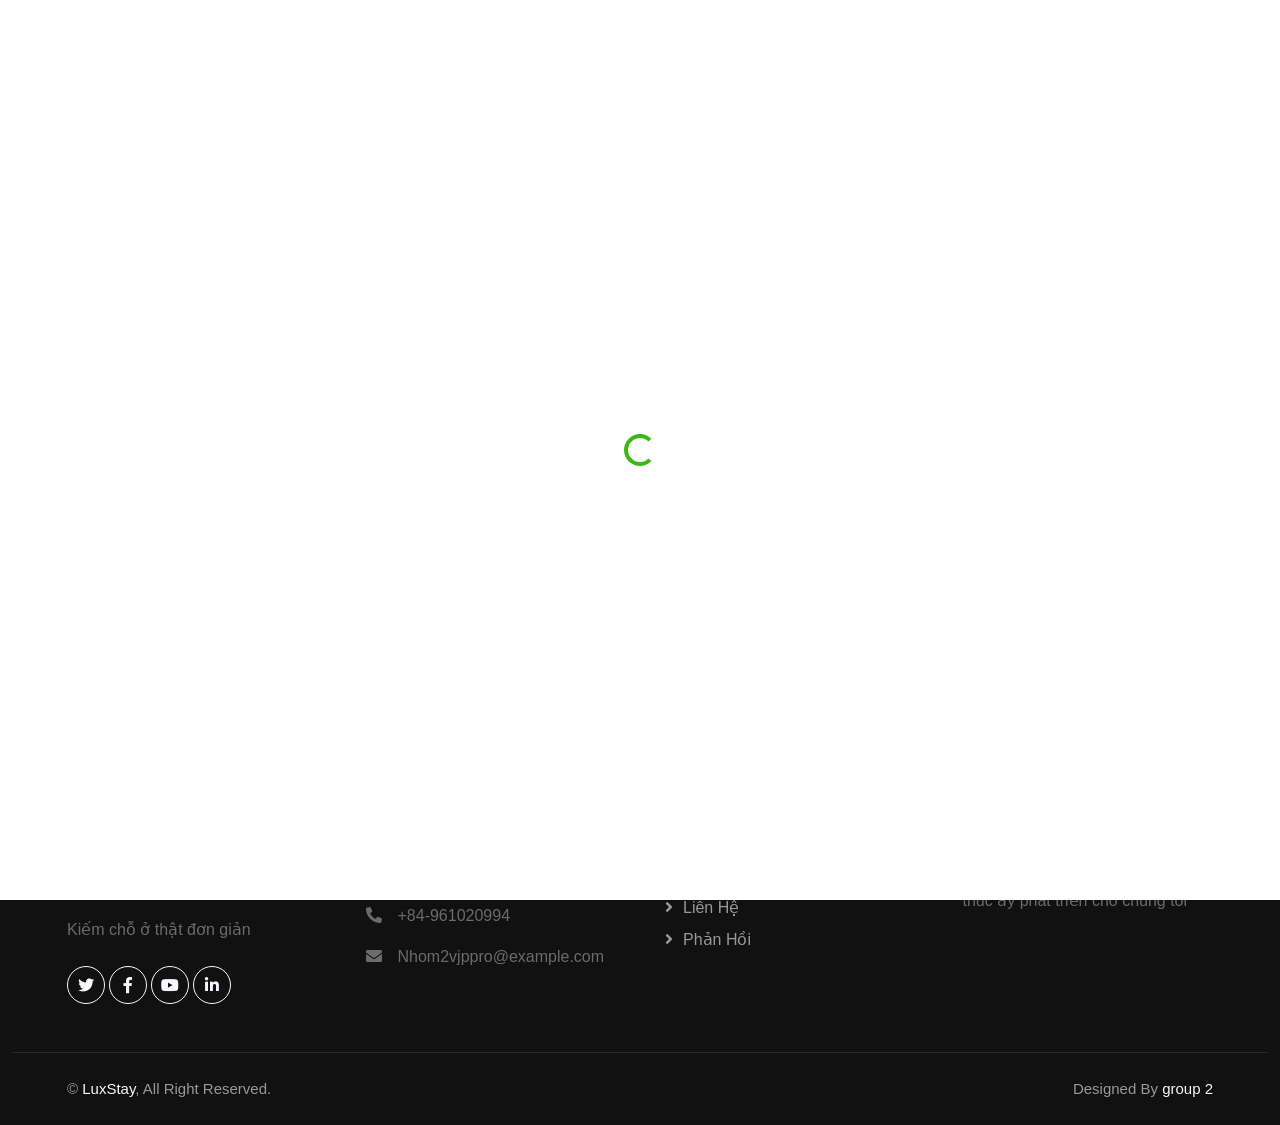
<file: demo.html>
<!DOCTYPE html>
<html lang="en">
<head>
    <meta charset="utf-8">
    <title>Home Stay</title>
    <meta content="width=device-width, initial-scale=1.0" name="viewport">
    <meta content="" name="keywords">
    <meta content="" name="description">

    <!-- Favicon -->
    <link href="img/favicon.ico" rel="icon">

    <!-- Google Web Fonts -->
    <link rel="preconnect" href="https://fonts.googleapis.com">
    <link rel="preconnect" href="https://fonts.gstatic.com" crossorigin>
    <link href="https://fonts.googleapis.com/css2?family=Open+Sans:wght@400;500&family=Lora:wght@600;700&display=swap"
          rel="stylesheet">

    <!-- Icon Font Stylesheet -->
    <link href="https://cdnjs.cloudflare.com/ajax/libs/font-awesome/5.10.0/css/all.min.css" rel="stylesheet">
    <link href="https://cdn.jsdelivr.net/npm/bootstrap-icons@1.4.1/font/bootstrap-icons.css" rel="stylesheet">

    <!-- Libraries Stylesheet -->
    <link href="lib/animate/animate.min.css" rel="stylesheet">
    <link href="lib/owlcarousel/assets/owl.carousel.min.css" rel="stylesheet">

    <!-- Customized Bootstrap Stylesheet -->
    <link href="css/bootstrap.min.css" rel="stylesheet">

    <!-- Template Stylesheet -->
    <link href="css/style.css" rel="stylesheet">
    <link rel="stylesheet" href="css/style1.css">

</head>
<body>
<div id="spinner"
     class="show bg-white position-fixed translate-middle w-100 vh-100 top-50 start-50 d-flex align-items-center justify-content-center">
    <div class="spinner-border text-primary" role="status"></div>
</div>
<div id="header"></div>
<div id="slide"></div>
<div id="footer"></div>
<script src="js/layout.js"></script>
</body>
</html>
</file>
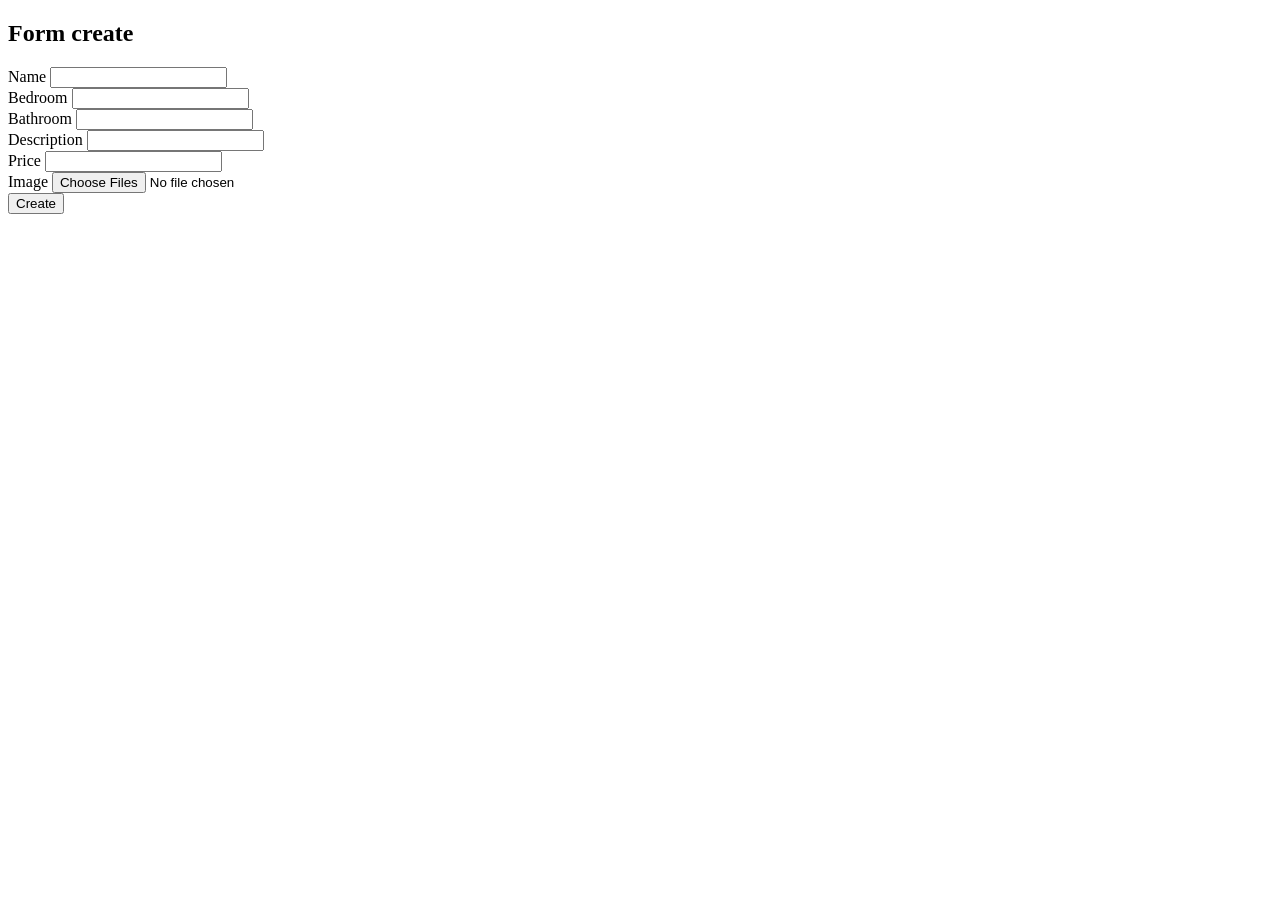
<file: home.html>
<!DOCTYPE html>
<html>
<head>
    <title>Upload Form</title>
    <script src="https://cdnjs.cloudflare.com/ajax/libs/jquery/3.7.1/jquery.min.js"
            integrity="sha512-v2CJ7UaYy4JwqLDIrZUI/4hqeoQieOmAZNXBeQyjo21dadnwR+8ZaIJVT8EE2iyI61OV8e6M8PP2/4hpQINQ/g=="
            crossorigin="anonymous" referrerpolicy="no-referrer"></script>
</head>
<body onload="displayAll1()">
<div id="homes"></div>
<div>
    <form id="form">
        <h2>Form create</h2>
        <label for="name">Name</label>
        <input type="text" id="name"><br>

        <label for="bedroom_count">Bedroom</label>
        <input type="number" id="bedroom_count"><br>

        <label for="bathroom_count">Bathroom</label>
        <input type="number" id="bathroom_count"><br>

        <label for="description">Description</label>
        <input type="text" id="description"><br>

        <label for="price">Price</label>
        <input type="number" id="price"><br>

        <label for="file">Image</label>
        <input type="file" id="file" multiple><br>

        <div class="form-outline">
            <div id="city"></div>
        </div>
        <div class="form-outline">
            <div id="district"></div>
        </div>
        <div class="form-outline">
            <div id="status"></div>
        </div>

        <button onclick="save()">Create</button>
    </form>
</div>
</body>
<script src="js/home.js"></script>
<!--<script src="js/address.js"></script>-->


</html>
</file>
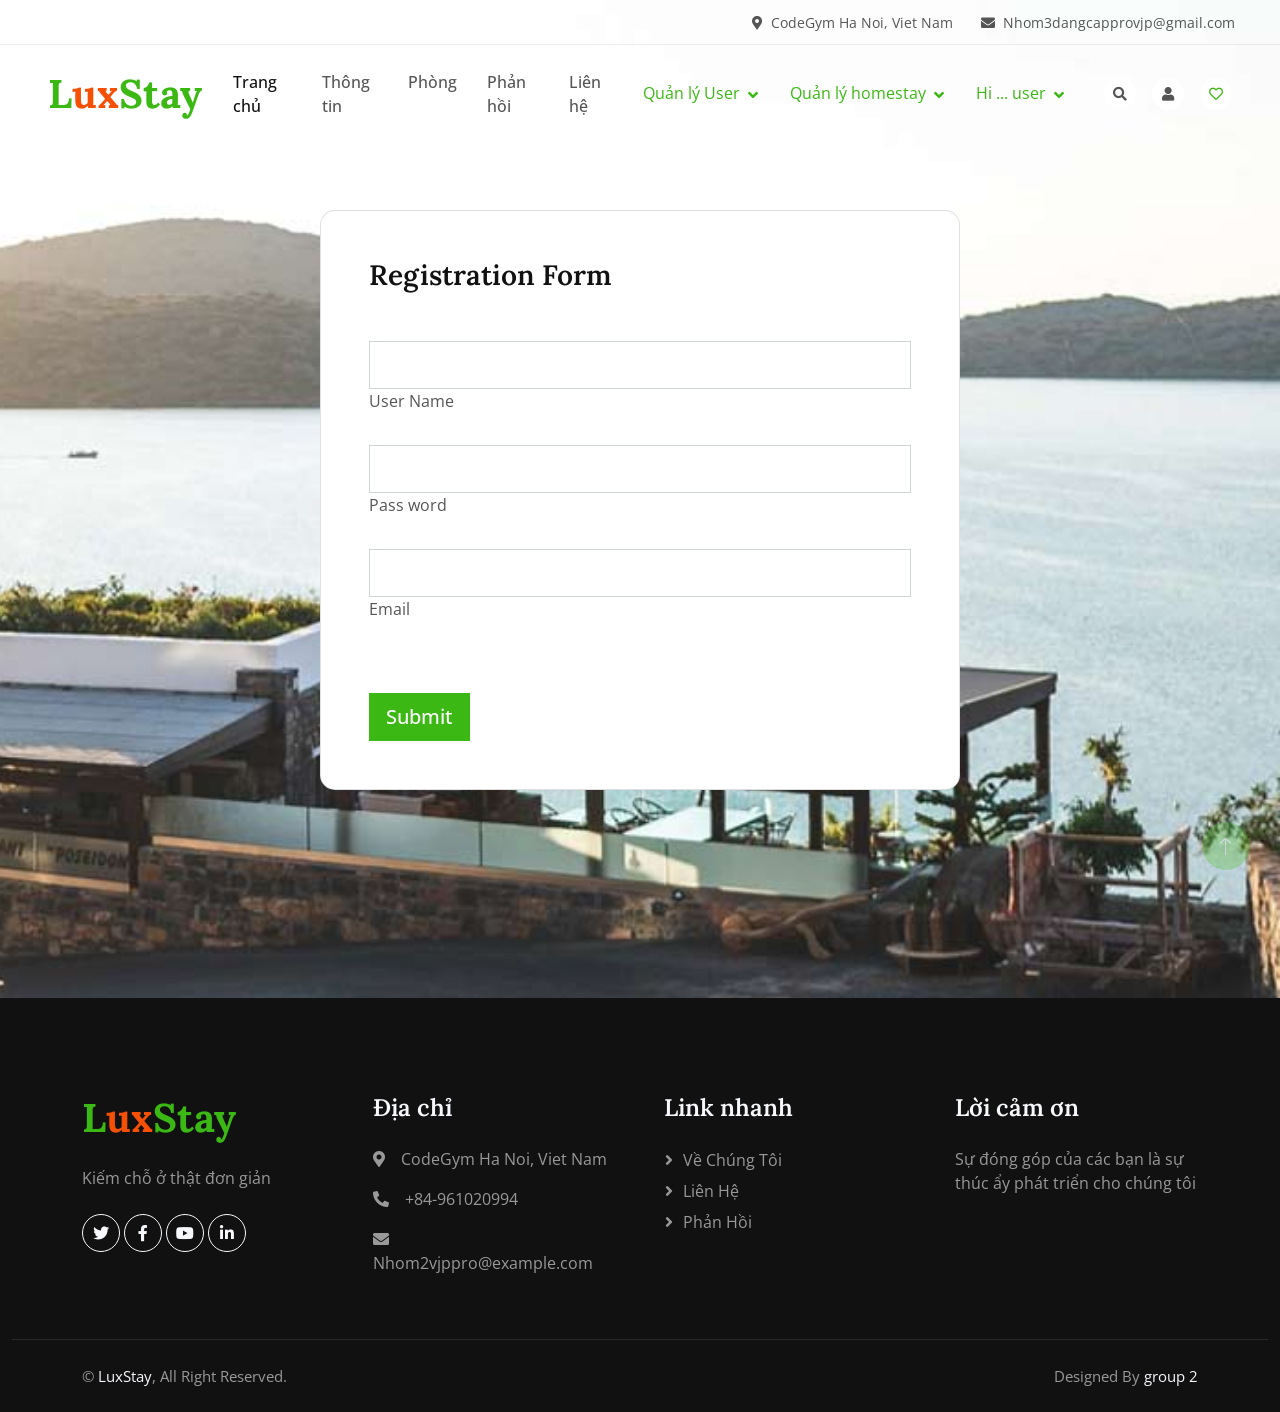
<file: layout.html>
<!DOCTYPE html>
<html lang="en">

<head>
  <meta charset="utf-8">
  <title>LuxStay</title>
  <meta content="width=device-width, initial-scale=1.0" name="viewport">
  <meta content="" name="keywords">
  <meta content="" name="description">

  <!-- Favicon -->
  <link href="img/favicon.ico" rel="icon">

  <!-- Google Web Fonts -->
  <link rel="preconnect" href="https://fonts.googleapis.com">
  <link rel="preconnect" href="https://fonts.gstatic.com" crossorigin>
  <link href="https://fonts.googleapis.com/css2?family=Open+Sans:wght@400;500&family=Lora:wght@600;700&display=swap" rel="stylesheet">

  <!-- Icon Font Stylesheet -->
  <link href="https://cdnjs.cloudflare.com/ajax/libs/font-awesome/5.10.0/css/all.min.css" rel="stylesheet">
  <link href="https://cdn.jsdelivr.net/npm/bootstrap-icons@1.4.1/font/bootstrap-icons.css" rel="stylesheet">

  <!-- Libraries Stylesheet -->
  <link href="lib/animate/animate.min.css" rel="stylesheet">
  <link href="lib/owlcarousel/assets/owl.carousel.min.css" rel="stylesheet">

  <!-- Customized Bootstrap Stylesheet -->
  <link href="css/bootstrap.min.css" rel="stylesheet">

  <!-- Template Stylesheet -->
  <link href="css/style.css" rel="stylesheet">
</head>

<body style="background: url('img/hero-2.jpg') top right no-repeat;background-size: cover;">
<!-- Spinner Start -->
<div id="spinner" class="show bg-white position-fixed translate-middle w-100 vh-100 top-50 start-50 d-flex align-items-center justify-content-center">
  <div class="spinner-border text-primary" role="status"></div>
</div>
<!-- Spinner End -->


<!-- Navbar Start -->
<div class="container-fluid fixed-top px-0 wow fadeIn" data-wow-delay="0.1s">
  <div class="top-bar row gx-0 align-items-center d-none d-lg-flex" >
    <div class="col-lg-6 px-5 text-start" style="margin-left: 55%">
      <small><i class="fa fa-map-marker-alt me-2"></i>CodeGym Ha Noi, Viet Nam</small>
      <small class="ms-4"><i class="fa fa-envelope me-2"></i>Nhom3dangcapprovjp@gmail.com</small>
    </div>

  </div>

  <nav class="navbar navbar-expand-lg navbar-light py-lg-0 px-lg-5 wow fadeIn" data-wow-delay="0.1s">
    <a href="index.html" class="navbar-brand ms-4 ms-lg-0">
      <h1 class="fw-bold text-primary m-0">L<span class="text-secondary">ux</span>Stay</h1>
    </a>
    <button type="button" class="navbar-toggler me-4" data-bs-toggle="collapse" data-bs-target="#navbarCollapse">
      <span class="navbar-toggler-icon"></span>
    </button>
    <div class="collapse navbar-collapse" id="navbarCollapse">
      <div class="navbar-nav ms-auto p-4 p-lg-0">
        <a href="index.html" class="nav-item nav-link active">Trang chủ</a>
        <a href="about.html" class="nav-item nav-link">Thông tin</a>
        <a href="product.html" class="nav-item nav-link">Phòng</a>
        <a href="testimonial.html" class="nav-item nav-link">Phản hồi</a>
        <!--                <div class="nav-item dropdown">-->
        <!--                    <a href="#" class="nav-link dropdown-toggle" data-bs-toggle="dropdown">Tùy chọn</a>-->
        <!--                    <div class="dropdown-menu m-0">-->
        <!--                        <a href="testimonial.html" class="dropdown-item">Phản hồi</a>-->
        <!--                        <a href="404.html" class="dropdown-item">404 Page</a>-->
        <!--                    </div>-->
        <!--                </div>-->
        <a href="contact.html" class="nav-item nav-link">Liên hệ</a>
      </div>
      <div class="nav-item dropdown">
        <a href="#" class="nav-link dropdown-toggle" data-bs-toggle="dropdown">Quản lý User</a>
        <div class="dropdown-menu m-0">
          <a href="" class="dropdown-item">Xem user đang hoạt động</a>
          <a href="" class="dropdown-item"></a>
        </div>
      </div>
      <div class="nav-item dropdown">
        <a href="#" class="nav-link dropdown-toggle" data-bs-toggle="dropdown">Quản lý homestay</a>
        <div class="dropdown-menu m-0">
          <a href="" class="dropdown-item">Thêm room</a>
          <a href="" class="dropdown-item">Hiển thị room</a>
        </div>
      </div>
      <div class="nav-item dropdown">
        <a href="#" class=" nav-link dropdown-toggle" data-bs-toggle="dropdown">Hi ... user</a>
        <div class="dropdown-menu m-0">
          <a href="" class="dropdown-item">Profile</a>
          <a href="" class="dropdown-item">Đăng xuất</a>
        </div>
      </div>
      <div class="d-none d-lg-flex ms-2">
        <a class="btn-sm-square bg-white rounded-circle ms-3" href="">
          <small class="fa fa-search text-body"></small>
        </a>
        <a class="btn-sm-square bg-white rounded-circle ms-3" href="">
          <small class="fa fa-user text-body"></small>
        </a>
        <a class="btn-sm-square bg-white rounded-circle ms-3" href="">
          <small class="far fa-heart"> </small>
        </a>
      </div>
    </div>
  </nav>
</div>
<!-- Navbar End -->


<!--Viet form vao day-->
<div>
  <section class="vh-100 gradient-custom " style="height: 500px;margin-top: 50px">
    <div class="container py-5 h-100">
      <div class="row justify-content-center align-items-center h-100">
        <div class="col-12 col-lg-9 col-xl-7">
          <div class="card shadow-2-strong card-registration" style="border-radius: 15px;">
            <div class="card-body p-4 p-md-5">
              <h3 class="mb-4 pb-2 pb-md-0 mb-md-5">Registration Form</h3>
              <form>
                <div class="row">
                  <div class="col-md-12 mb-4">
                    <div class="form-outline">
                      <input type="text" id="username" class="form-control form-control-lg" />
                      <label class="form-label" for="username">User Name</label>
                    </div>

                  </div>
                  <div class="col-md-12 mb-4">

                    <div class="form-outline">
                      <input type="text" id="password" class="form-control form-control-lg" />
                      <label class="form-label" for="password">Pass word</label>
                    </div>

                  </div>
                </div>
                <div class="row">
                  <div class="col-md-12 mb-4 pb-2">

                    <div class="form-outline">
                      <input type="email" id="emailAddress" class="form-control form-control-lg" />
                      <label class="form-label" for="emailAddress">Email</label>
                    </div>

                  </div>
                </div>


                <div class="mt-4 pt-2">
                  <input class="btn btn-primary btn-lg" type="submit" value="Submit" />
                </div>

              </form>
            </div>
          </div>
        </div>
      </div>
    </div>
  </section>
</div>
<!--Ket thuc form-->

<!-- Footer Start -->
<div class="container-fluid bg-dark footer mt-5 pt-5 wow fadeIn" data-wow-delay="0.1s" >
  <div class="container py-5">
    <div class="row g-5">
      <div class="col-lg-3 col-md-6">
        <h1 class="fw-bold text-primary mb-4">L<span class="text-secondary">ux</span>Stay</h1>
        <p>Kiếm chỗ ở thật đơn giản</p>
        <div class="d-flex pt-2">
          <a class="btn btn-square btn-outline-light rounded-circle me-1" href=""><i class="fab fa-twitter"></i></a>
          <a class="btn btn-square btn-outline-light rounded-circle me-1" href=""><i class="fab fa-facebook-f"></i></a>
          <a class="btn btn-square btn-outline-light rounded-circle me-1" href=""><i class="fab fa-youtube"></i></a>
          <a class="btn btn-square btn-outline-light rounded-circle me-0" href=""><i class="fab fa-linkedin-in"></i></a>
        </div>
      </div>
      <div class="col-lg-3 col-md-6">
        <h4 class="text-light mb-4">Địa chỉ</h4>
        <p><i class="fa fa-map-marker-alt me-3"></i>CodeGym Ha Noi, Viet Nam</p>
        <p><i class="fa fa-phone-alt me-3"></i>+84-961020994</p>
        <p><i class="fa fa-envelope me-3"></i>Nhom2vjppro@example.com</p>
      </div>
      <div class="col-lg-3 col-md-6">
        <h4 class="text-light mb-4">Link nhanh</h4>
        <a class="btn btn-link" href="">Về chúng tôi</a>
        <a class="btn btn-link" href="">Liên hệ</a>
        <a class="btn btn-link" href="">Phản hồi</a>
      </div>
      <div class="col-lg-3 col-md-6">
        <h4 class="text-light mb-4"> Lời cảm ơn</h4>
        <p>Sự đóng góp của các bạn là sự thúc ẩy phát triển cho chúng tôi</p>
        <!--                    <div class="position-relative mx-auto" style="max-width: 400px;">-->
        <!--                        <input class="form-control bg-transparent w-100 py-3 ps-4 pe-5" type="text" placeholder="Your email">-->
        <!--                        <button type="button" class="btn btn-primary py-2 position-absolute top-0 end-0 mt-2 me-2">SignUp</button>-->
        <!--                    </div>-->
      </div>
    </div>
  </div>
  <div class="container-fluid copyright">
    <div class="container">
      <div class="row">
        <div class="col-md-6 text-center text-md-start mb-3 mb-md-0">
          &copy; <a href="index.html">LuxStay</a>, All Right Reserved.
        </div>
        <div class="col-md-6 text-center text-md-end">
          <!--/*** This template is free as long as you keep the footer author’s credit link/attribution link/backlink. If you'd like to use the template without the footer author’s credit link/attribution link/backlink, you can purchase the Credit Removal License from "https://htmlcodex.com/credit-removal". Thank you for your support. ***/-->
          Designed By <a href="https://htmlcodex.com">group 2</a>
        </div>
      </div>
    </div>
  </div>
</div>
<!-- Footer End -->


<!-- Back to Top -->
<a href="#" class="btn btn-lg btn-primary btn-lg-square rounded-circle back-to-top"><i class="bi bi-arrow-up"></i></a>


<!-- JavaScript Libraries -->
<script src="https://code.jquery.com/jquery-3.4.1.min.js"></script>
<script src="https://cdn.jsdelivr.net/npm/bootstrap@5.0.0/dist/js/bootstrap.bundle.min.js"></script>
<script src="lib/wow/wow.min.js"></script>
<script src="lib/easing/easing.min.js"></script>
<script src="lib/waypoints/waypoints.min.js"></script>
<script src="lib/owlcarousel/owl.carousel.min.js"></script>

<!-- Template Javascript -->
<script src="js/main.js"></script>
</body>

</html>
</file>
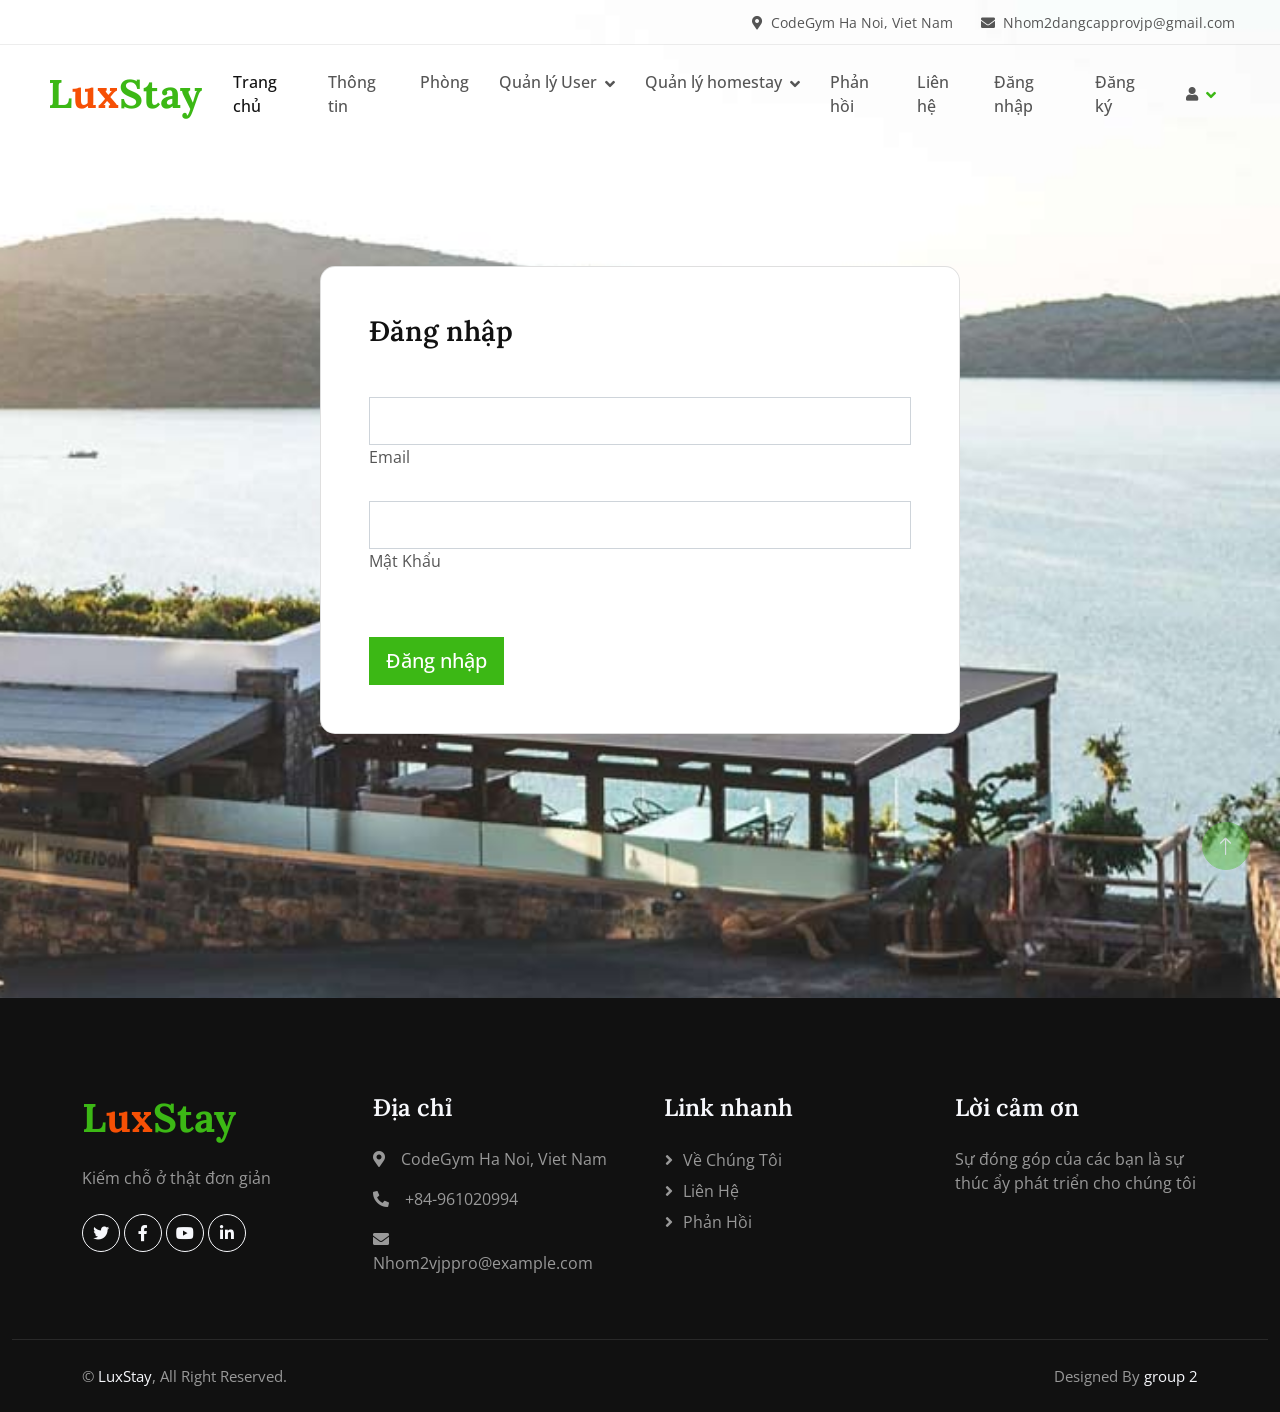
<file: login.html>
<!DOCTYPE html>
<html lang="en">

<head>
  <meta charset="utf-8">
  <title>LuxStay</title>
  <meta content="width=device-width, initial-scale=1.0" name="viewport">
  <meta content="" name="keywords">
  <meta content="" name="description">

  <!-- Favicon -->
  <link href="img/favicon.ico" rel="icon">

  <!-- Google Web Fonts -->
  <link rel="preconnect" href="https://fonts.googleapis.com">
  <link rel="preconnect" href="https://fonts.gstatic.com" crossorigin>
  <link href="https://fonts.googleapis.com/css2?family=Open+Sans:wght@400;500&family=Lora:wght@600;700&display=swap" rel="stylesheet">

  <!-- Icon Font Stylesheet -->
  <link href="https://cdnjs.cloudflare.com/ajax/libs/font-awesome/5.10.0/css/all.min.css" rel="stylesheet">
  <link href="https://cdn.jsdelivr.net/npm/bootstrap-icons@1.4.1/font/bootstrap-icons.css" rel="stylesheet">

  <!-- Libraries Stylesheet -->
  <link href="lib/animate/animate.min.css" rel="stylesheet">
  <link href="lib/owlcarousel/assets/owl.carousel.min.css" rel="stylesheet">

  <!-- Customized Bootstrap Stylesheet -->
  <link href="css/bootstrap.min.css" rel="stylesheet">

  <!-- Template Stylesheet -->
  <link href="css/style.css" rel="stylesheet">



  <script src="https://cdnjs.cloudflare.com/ajax/libs/jquery/3.7.1/jquery.min.js"
          integrity="sha512-v2CJ7UaYy4JwqLDIrZUI/4hqeoQieOmAZNXBeQyjo21dadnwR+8ZaIJVT8EE2iyI61OV8e6M8PP2/4hpQINQ/g=="
          crossorigin="anonymous" referrerpolicy="no-referrer"></script>
  <script src="js/login.js"></script>
</head>

<body style="background: url('img/hero-2.jpg') top right no-repeat;background-size: cover;">
<!-- Spinner Start -->
<div id="spinner" class="show bg-white position-fixed translate-middle w-100 vh-100 top-50 start-50 d-flex align-items-center justify-content-center">
  <div class="spinner-border text-primary" role="status"></div>
</div>
<!-- Spinner End -->


<!-- Navbar Start -->
<div id="header"></div>
<!-- Navbar End -->


<!--Viet form vao day-->
<div>
  <section class="vh-100 gradient-custom " style="height: 500px;margin-top: 50px">
    <div class="container py-5 h-100">
      <div class="row justify-content-center align-items-center h-100">
        <div class="col-12 col-lg-9 col-xl-7">
          <div class="card shadow-2-strong card-registration" style="border-radius: 15px;">
            <div class="card-body p-4 p-md-5">
              <h3 class="mb-4 pb-2 pb-md-0 mb-md-5">Đăng nhập</h3>

                <div class="row">
                  <div class="col-md-12 mb-4">
                    <div class="form-outline">
                      <input type="text" id="username" class="form-control form-control-lg" />
                      <label class="form-label" for="username">Email</label>
                    </div>

                  </div>
                  <div class="col-md-12 mb-4">

                    <div class="form-outline">
                      <input type="text" id="password" class="form-control form-control-lg" />
                      <label class="form-label" for="password">Mật Khẩu</label>
                    </div>

                  </div>
                </div>



                <div class="mt-4 pt-2">
                  <input class="btn btn-primary btn-lg" type="button" value="Đăng nhập" onclick="login()" />
                </div>


            </div>
          </div>
        </div>
      </div>
    </div>
  </section>
</div>
<!--Ket thuc form-->

<!-- Footer Start -->
<div id="footer"></div>
<!-- Footer End -->


<!-- Back to Top -->
<a href="#" class="btn btn-lg btn-primary btn-lg-square rounded-circle back-to-top"><i class="bi bi-arrow-up"></i></a>


<!-- JavaScript Libraries -->
<script src="https://code.jquery.com/jquery-3.4.1.min.js"></script>
<script src="https://cdn.jsdelivr.net/npm/bootstrap@5.0.0/dist/js/bootstrap.bundle.min.js"></script>
<script src="lib/wow/wow.min.js"></script>
<script src="lib/easing/easing.min.js"></script>
<script src="lib/waypoints/waypoints.min.js"></script>
<script src="lib/owlcarousel/owl.carousel.min.js"></script>

<!-- Template Javascript -->
<script src="js/main.js"></script>
<script src="js/layout.js"></script>
</body>

</html>
</file>
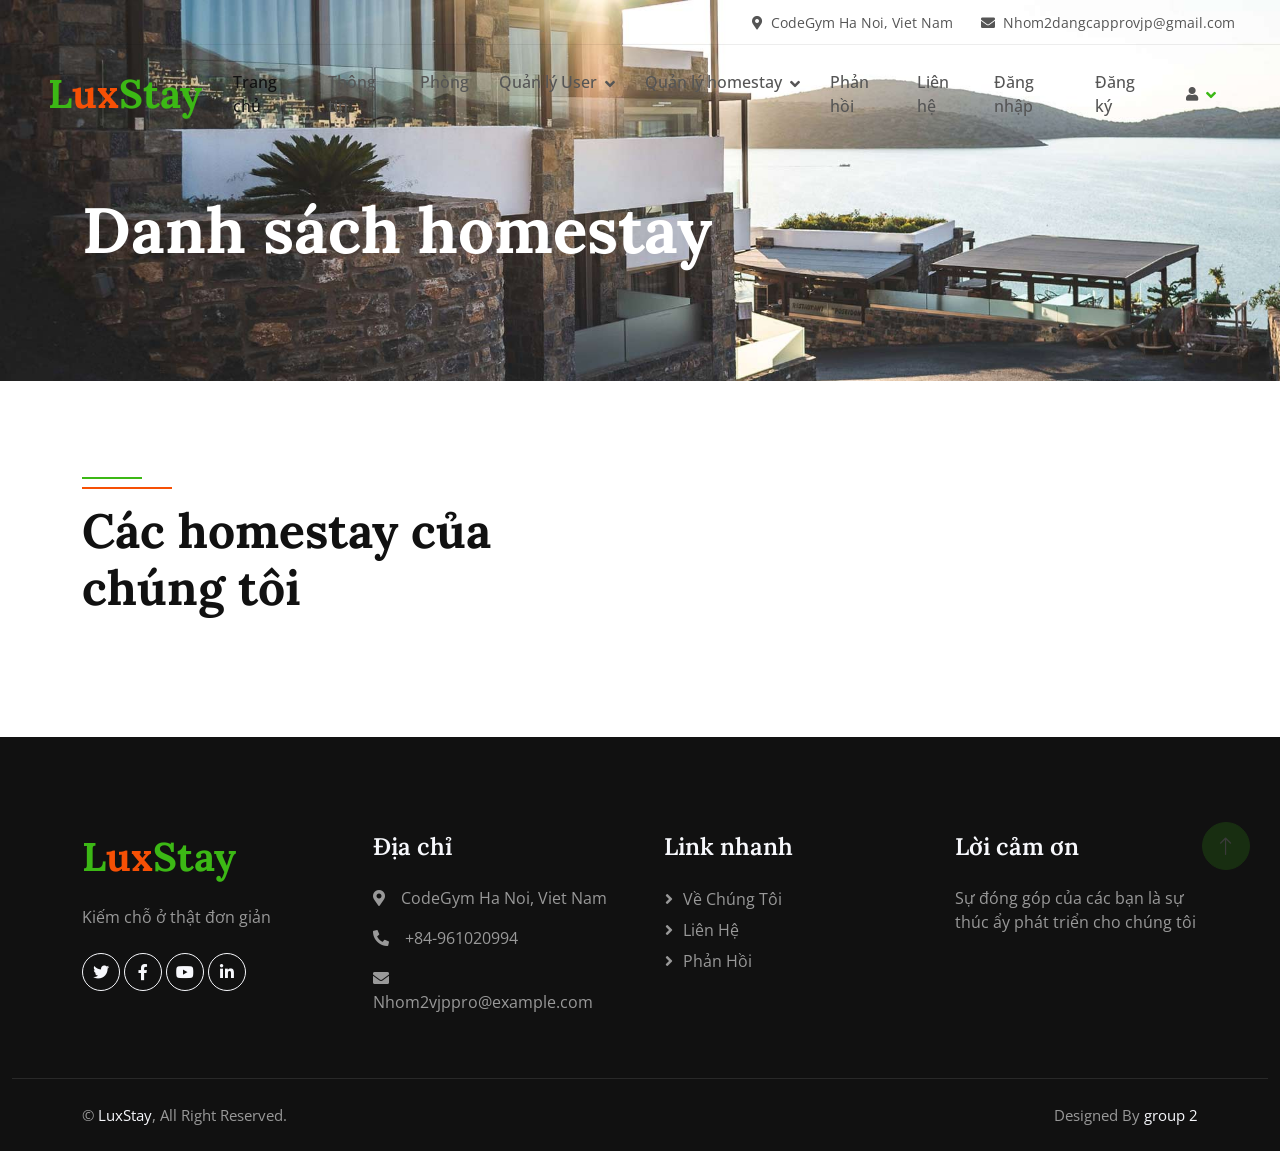
<file: room.html>
<!DOCTYPE html>
<html lang="en">

<head>
    <meta charset="utf-8">
    <title>Foody - Organic Food Website Template</title>
    <meta content="width=device-width, initial-scale=1.0" name="viewport">
    <meta content="" name="keywords">
    <meta content="" name="description">

    <!-- Favicon -->
    <link href="img/favicon.ico" rel="icon">

    <!-- Google Web Fonts -->
    <link rel="preconnect" href="https://fonts.googleapis.com">
    <link rel="preconnect" href="https://fonts.gstatic.com" crossorigin>
    <link href="https://fonts.googleapis.com/css2?family=Open+Sans:wght@400;500&family=Lora:wght@600;700&display=swap"
          rel="stylesheet">

    <!-- Icon Font Stylesheet -->
    <link href="https://cdnjs.cloudflare.com/ajax/libs/font-awesome/5.10.0/css/all.min.css" rel="stylesheet">
    <link href="https://cdn.jsdelivr.net/npm/bootstrap-icons@1.4.1/font/bootstrap-icons.css" rel="stylesheet">

    <!-- Libraries Stylesheet -->
    <link href="lib/animate/animate.min.css" rel="stylesheet">
    <link href="lib/owlcarousel/assets/owl.carousel.min.css" rel="stylesheet">

    <!-- Customized Bootstrap Stylesheet -->
    <link href="css/bootstrap.min.css" rel="stylesheet">

    <!-- Template Stylesheet -->
    <link href="css/style.css" rel="stylesheet">
</head>

<body onload="demoDisplay()">
<!-- Spinner Start -->
<div id="spinner"
     class="show bg-white position-fixed translate-middle w-100 vh-100 top-50 start-50 d-flex align-items-center justify-content-center">
    <div class="spinner-border text-primary" role="status"></div>
</div>
<!-- Spinner End -->


<!-- Navbar Start -->
<div id="header"></div>
<!-- Navbar End -->

<!-- Page Header Start -->
<div class="container-fluid page-header mb-5 wow fadeIn" data-wow-delay="0.1s">
    <div class="container">
        <h1 class="display-3 mb-3 animated slideInDown" style="color: white">Danh sách homestay</h1>

    </div>
</div>
<!-- Page Header End -->


<!-- Product Start -->
<div class="container-xxl py-5">
    <div class="container">
        <div class="row g-0 gx-5 align-items-end">
            <div class="col-lg-6">
                <div class="section-header text-start mb-5 wow fadeInUp" data-wow-delay="0.1s"
                     style="max-width: 500px;">
                    <h1 class="display-5 mb-3">Các homestay của chúng tôi</h1>
                    <!--                        <p>Tempor ut dolore lorem kasd vero ipsum sit eirmod sit. Ipsum diam justo sed rebum vero dolor duo.</p>-->
                </div>
            </div>
            <!--                <div class="col-lg-6 text-start text-lg-end wow slideInRight" data-wow-delay="0.1s">-->
            <!--                    <ul class="nav nav-pills d-inline-flex justify-content-end mb-5">-->
            <!--                        <li class="nav-item me-2">-->
            <!--                            <a class="btn btn-outline-primary border-2 active" data-bs-toggle="pill" href="#tab-1">Vegetable</a>-->
            <!--                        </li>-->
            <!--                        <li class="nav-item me-2">-->
            <!--                            <a class="btn btn-outline-primary border-2" data-bs-toggle="pill" href="#tab-2">Fruits </a>-->
            <!--                        </li>-->
            <!--                        <li class="nav-item me-0">-->
            <!--                            <a class="btn btn-outline-primary border-2" data-bs-toggle="pill" href="#tab-3">Fresh</a>-->
            <!--                        </li>-->
            <!--                    </ul>-->
            <!--                </div>-->
        </div>
        <div class="tab-content">
            <div id="tab-1" class="tab-pane fade show p-0 active">
                <div class="row g-4" id="homes">

                </div>
            </div>

        </div>
    </div>
</div>
<!-- Product End -->


<!-- Footer Start -->
<div id="footer"></div>
<!-- Footer End -->


<!-- Back to Top -->
<a href="#" class="btn btn-lg btn-primary btn-lg-square rounded-circle back-to-top"><i class="bi bi-arrow-up"></i></a>


<!-- JavaScript Libraries -->
<script src="https://code.jquery.com/jquery-3.4.1.min.js"></script>
<script src="https://cdn.jsdelivr.net/npm/bootstrap@5.0.0/dist/js/bootstrap.bundle.min.js"></script>
<script src="lib/wow/wow.min.js"></script>
<script src="lib/easing/easing.min.js"></script>
<script src="lib/waypoints/waypoints.min.js"></script>
<script src="lib/owlcarousel/owl.carousel.min.js"></script>

<!-- Template Javascript -->
<script src="js/main.js"></script>
<script src="js/home.js"></script>
<script src="js/layout.js"></script>
</body>

</html>
</file>
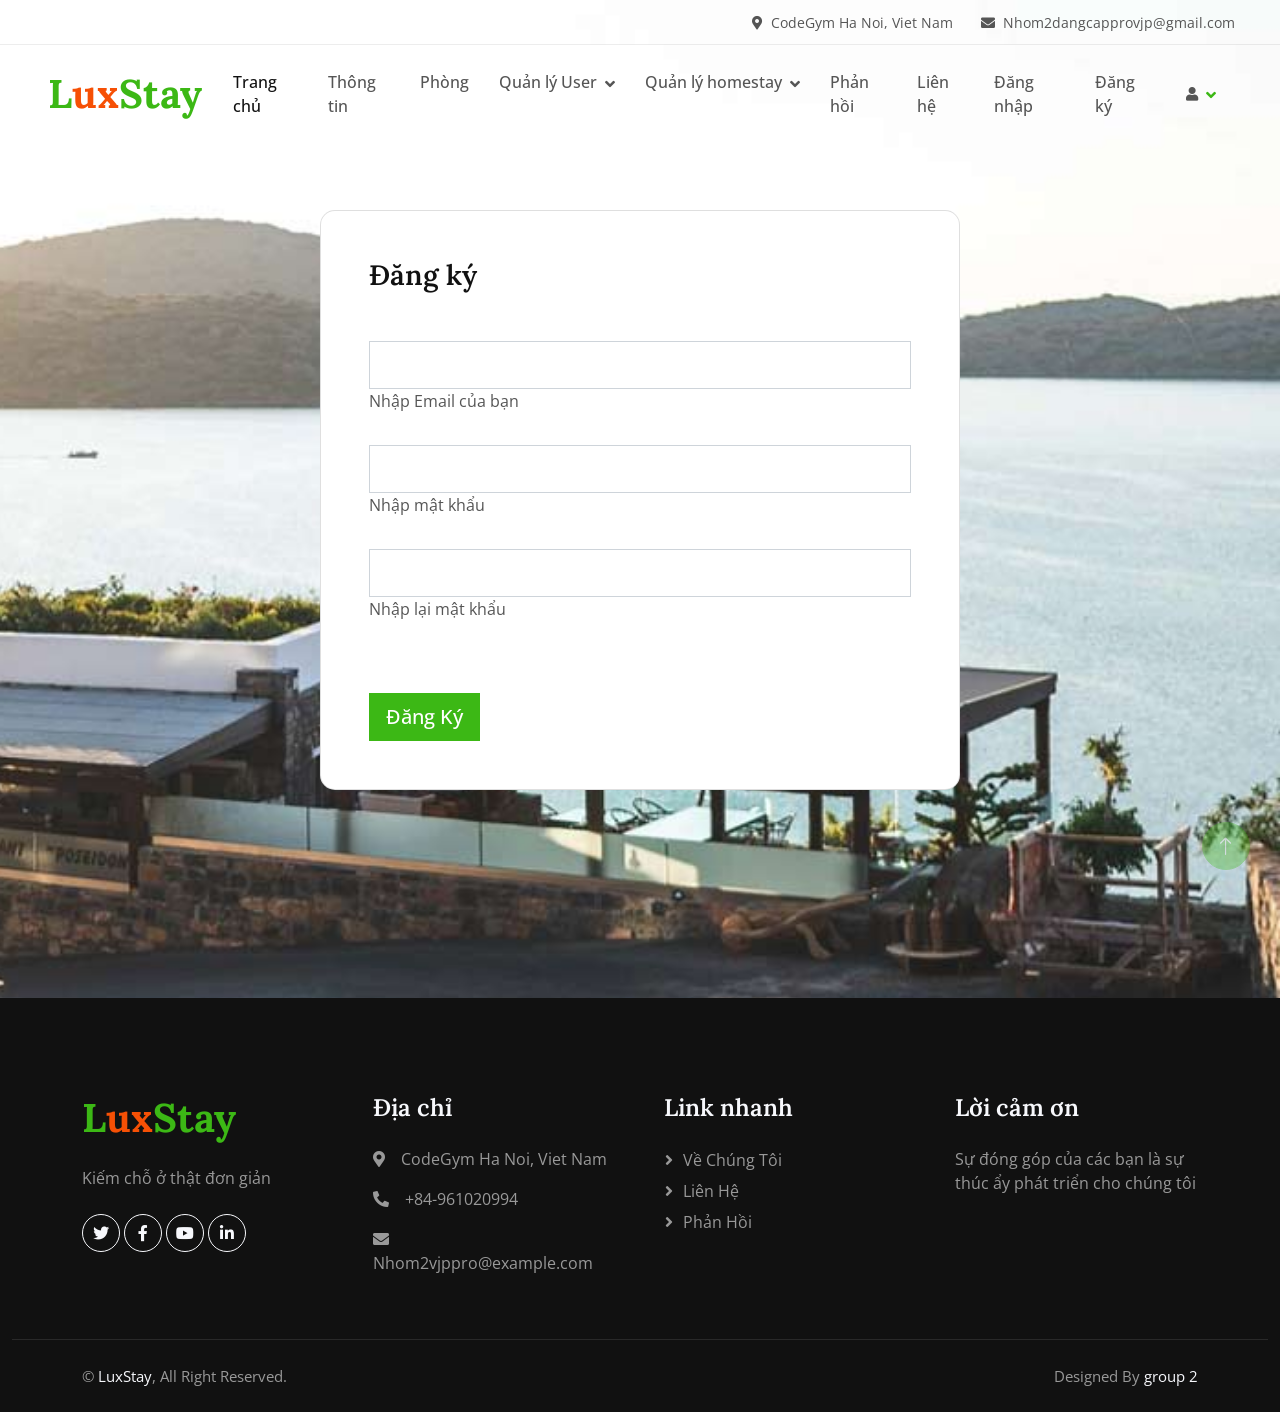
<file: signin.html>
<!DOCTYPE html>
<html lang="en">

<head>
  <meta charset="utf-8">
  <title>LuxStay</title>
  <meta content="width=device-width, initial-scale=1.0" name="viewport">
  <meta content="" name="keywords">
  <meta content="" name="description">

  <!-- Favicon -->
  <link href="img/favicon.ico" rel="icon">

  <!-- Google Web Fonts -->
  <link rel="preconnect" href="https://fonts.googleapis.com">
  <link rel="preconnect" href="https://fonts.gstatic.com" crossorigin>
  <link href="https://fonts.googleapis.com/css2?family=Open+Sans:wght@400;500&family=Lora:wght@600;700&display=swap" rel="stylesheet">

  <!-- Icon Font Stylesheet -->
  <link href="https://cdnjs.cloudflare.com/ajax/libs/font-awesome/5.10.0/css/all.min.css" rel="stylesheet">
  <link href="https://cdn.jsdelivr.net/npm/bootstrap-icons@1.4.1/font/bootstrap-icons.css" rel="stylesheet">

  <!-- Libraries Stylesheet -->
  <link href="lib/animate/animate.min.css" rel="stylesheet">
  <link href="lib/owlcarousel/assets/owl.carousel.min.css" rel="stylesheet">

  <!-- Customized Bootstrap Stylesheet -->
  <link href="css/bootstrap.min.css" rel="stylesheet">

  <!-- Template Stylesheet -->
  <link href="css/style.css" rel="stylesheet">






  <script src="https://cdnjs.cloudflare.com/ajax/libs/jquery/3.7.1/jquery.min.js"
          integrity="sha512-v2CJ7UaYy4JwqLDIrZUI/4hqeoQieOmAZNXBeQyjo21dadnwR+8ZaIJVT8EE2iyI61OV8e6M8PP2/4hpQINQ/g=="
          crossorigin="anonymous" referrerpolicy="no-referrer"></script>
  <script src="js/jsRegistration.js"></script>
</head>

<body style="background: url('img/hero-2.jpg') top right no-repeat;background-size: cover;">
<!-- Spinner Start -->
<div id="spinner" class="show bg-white position-fixed translate-middle w-100 vh-100 top-50 start-50 d-flex align-items-center justify-content-center">
  <div class="spinner-border text-primary" role="status"></div>
</div>
<!-- Spinner End -->


<!-- Navbar Start -->
<div id="header"></div>
<!-- Navbar End -->


<!--Viet form vao day-->
<div>
  <section class="vh-100 gradient-custom " style="height: 500px;margin-top: 50px">
    <div class="container py-5 h-100">
      <div class="row justify-content-center align-items-center h-100">
        <div class="col-12 col-lg-9 col-xl-7">
          <div class="card shadow-2-strong card-registration" style="border-radius: 15px;">
            <div class="card-body p-4 p-md-5">
              <h3 class="mb-4 pb-2 pb-md-0 mb-md-5">Đăng ký</h3>


              <div class="row">
                <div class="col-md-12 mb-4">
                  <div class="form-outline">
                    <input type="email" id="email" class="form-control form-control-lg" />
                    <label class="form-label" for="email">Nhập Email của bạn</label>
                  </div>

                </div>
                <div class="col-md-12 mb-4">

                  <div class="form-outline">
                    <input type="password" id="password" class="form-control form-control-lg" />
                    <label class="form-label" for="password">Nhập mật khẩu</label>
                  </div>

                </div>
              </div>
              <div class="row">
                <div class="col-md-12 mb-4 pb-2">

                  <div class="form-outline">
                    <input type="password" id="again" class="form-control form-control-lg" />
                    <label class="form-label" for="again">Nhập lại mật khẩu </label>
                  </div>

                </div>
              </div>


              <div class="mt-4 pt-2">
                <input class="btn btn-primary btn-lg" type="submit" value="Đăng Ký" onclick="registration()"  />
              </div>

              </form>
            </div>
          </div>
        </div>
      </div>
    </div>
  </section>
</div>
<!--Ket thuc form-->

<!-- Footer Start -->
<div id="footer"></div>
<!-- Footer End -->


<!-- Back to Top -->
<a href="#" class="btn btn-lg btn-primary btn-lg-square rounded-circle back-to-top"><i class="bi bi-arrow-up"></i></a>


<!-- JavaScript Libraries -->
<script src="https://code.jquery.com/jquery-3.4.1.min.js"></script>
<script src="https://cdn.jsdelivr.net/npm/bootstrap@5.0.0/dist/js/bootstrap.bundle.min.js"></script>
<script src="lib/wow/wow.min.js"></script>
<script src="lib/easing/easing.min.js"></script>
<script src="lib/waypoints/waypoints.min.js"></script>
<script src="lib/owlcarousel/owl.carousel.min.js"></script>

<!-- Template Javascript -->
<script src="js/main.js"></script>
<script src="js/layout.js"></script>
</body>

</html>
</file>
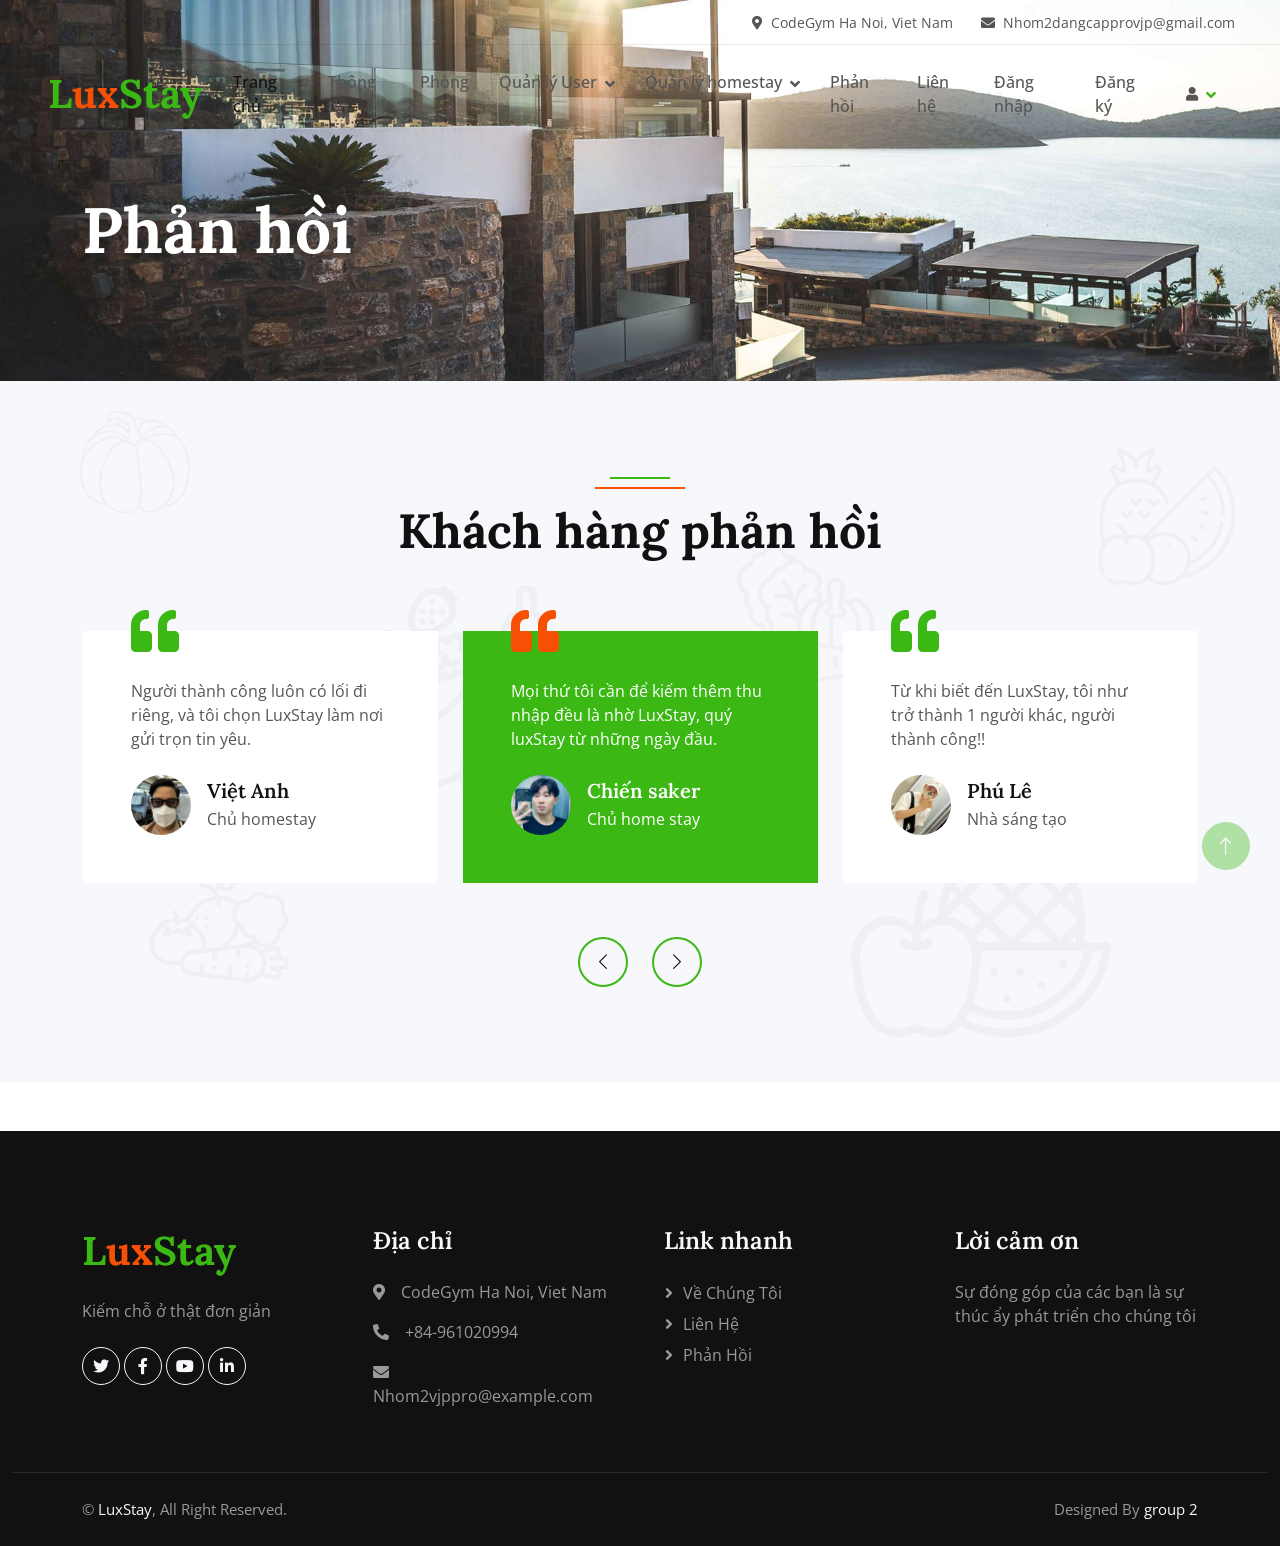
<file: testimonial.html>
<!DOCTYPE html>
<html lang="en">

<head>
    <meta charset="utf-8">
    <title> LuxStay</title>
    <meta content="width=device-width, initial-scale=1.0" name="viewport">
    <meta content="" name="keywords">
    <meta content="" name="description">

    <!-- Favicon -->
    <link href="img/favicon.ico" rel="icon">

    <!-- Google Web Fonts -->
    <link rel="preconnect" href="https://fonts.googleapis.com">
    <link rel="preconnect" href="https://fonts.gstatic.com" crossorigin>
    <link href="https://fonts.googleapis.com/css2?family=Open+Sans:wght@400;500&family=Lora:wght@600;700&display=swap" rel="stylesheet"> 

    <!-- Icon Font Stylesheet -->
    <link href="https://cdnjs.cloudflare.com/ajax/libs/font-awesome/5.10.0/css/all.min.css" rel="stylesheet">
    <link href="https://cdn.jsdelivr.net/npm/bootstrap-icons@1.4.1/font/bootstrap-icons.css" rel="stylesheet">

    <!-- Libraries Stylesheet -->
    <link href="lib/animate/animate.min.css" rel="stylesheet">
    <link href="lib/owlcarousel/assets/owl.carousel.min.css" rel="stylesheet">

    <!-- Customized Bootstrap Stylesheet -->
    <link href="css/bootstrap.min.css" rel="stylesheet">

    <!-- Template Stylesheet -->
    <link href="css/style.css" rel="stylesheet">
</head>

<body>
    <!-- Spinner Start -->
    <div id="spinner" class="show bg-white position-fixed translate-middle w-100 vh-100 top-50 start-50 d-flex align-items-center justify-content-center">
        <div class="spinner-border text-primary" role="status"></div>
    </div>
    <!-- Spinner End -->


    <!-- Navbar Start -->
<div id="header"></div>
    <!-- Navbar End -->


    <!-- Page Header Start -->
    <div class="container-fluid page-header wow fadeIn" data-wow-delay="0.1s">
        <div class="container">
            <h1 class="display-3 mb-3 animated slideInDown" style="color: white">Phản hồi</h1>
<!--            <nav aria-label="breadcrumb animated slideInDown">-->
<!--                <ol class="breadcrumb mb-0">-->
<!--                    <li class="breadcrumb-item"><a class="text-body" href="#">Home</a></li>-->
<!--                    <li class="breadcrumb-item"><a class="text-body" href="#">Pages</a></li>-->
<!--                    <li class="breadcrumb-item text-dark active" aria-current="page">Testimonial</li>-->
<!--                </ol>-->
<!--            </nav>-->
        </div>
    </div>
    <!-- Page Header End -->


    <!-- Phản hồi Start -->
    <div class="container-fluid bg-light bg-icon py-6 mb-5">
        <div class="container">
            <div class="section-header text-center mx-auto mb-5 wow fadeInUp" data-wow-delay="0.1s" style="max-width: 500px;">
                <h1 class="display-5 mb-3">Khách hàng phản hồi</h1>

            </div>
            <div class="owl-carousel testimonial-carousel wow fadeInUp" data-wow-delay="0.1s">
                <div class="testimonial-item position-relative bg-white p-5 mt-4">
                    <i class="fa fa-quote-left fa-3x text-primary position-absolute top-0 start-0 mt-n4 ms-5"></i>
                    <p class="mb-4">Mọi thứ tôi cần để kiếm thêm thu nhập đều là nhờ LuxStay, quý luxStay từ những ngày đầu.</p>
                    <div class="d-flex align-items-center">
                        <img class="flex-shrink-0 rounded-circle" src="img/chien.jpg" alt="">
                        <div class="ms-3">
                            <h5 class="mb-1">Chiến saker</h5>
                            <span>Chủ home stay</span>
                        </div>
                    </div>
                </div>
                <div class="testimonial-item position-relative bg-white p-5 mt-4">
                    <i class="fa fa-quote-left fa-3x text-primary position-absolute top-0 start-0 mt-n4 ms-5"></i>
                    <p class="mb-4"> Từ khi biết đến LuxStay, tôi như trở thành 1 người khác, người thành công!!</p>
                    <div class="d-flex align-items-center">
                        <img class="flex-shrink-0 rounded-circle" src="img/phu.jpg" alt="">
                        <div class="ms-3">
                            <h5 class="mb-1">Phú Lê</h5>
                            <span>Nhà sáng tạo</span>
                        </div>
                    </div>
                </div>
                <div class="testimonial-item position-relative bg-white p-5 mt-4">
                    <i class="fa fa-quote-left fa-3x text-primary position-absolute top-0 start-0 mt-n4 ms-5"></i>
                    <p class="mb-4">Thật tuyệt vời khi 1 ứng dụng như này được phát hành, tôi tìm được tất cả những gì mình mong muốn tại đây.</p>
                    <div class="d-flex align-items-center">
                        <img class="flex-shrink-0 rounded-circle" src="img/nam.jpg" alt="">
                        <div class="ms-3">
                            <h5 class="mb-1">Trung vladimir</h5>
                            <span>Người dùng</span>
                        </div>
                    </div>
                </div>
                <div class="testimonial-item position-relative bg-white p-5 mt-4">
                    <i class="fa fa-quote-left fa-3x text-primary position-absolute top-0 start-0 mt-n4 ms-5"></i>
                    <p class="mb-4">Người thành công luôn có lối đi riêng, và tôi chọn LuxStay làm nơi gửi trọn tin yêu.</p>
                    <div class="d-flex align-items-center">
                        <img class="flex-shrink-0 rounded-circle" src="img/va.jpg" alt="">
                        <div class="ms-3">
                            <h5 class="mb-1">Việt Anh</h5>
                            <span>Chủ homestay</span>
                        </div>
                    </div>
                </div>
            </div>
        </div>
    </div>
    <!-- Testimonial End -->



    <!-- Footer Start -->
    <div id="footer"></div>
    <!-- Footer End -->

    <!-- Back to Top -->
    <a href="#" class="btn btn-lg btn-primary btn-lg-square rounded-circle back-to-top"><i class="bi bi-arrow-up"></i></a>


    <!-- JavaScript Libraries -->
    <script src="https://code.jquery.com/jquery-3.4.1.min.js"></script>
    <script src="https://cdn.jsdelivr.net/npm/bootstrap@5.0.0/dist/js/bootstrap.bundle.min.js"></script>
    <script src="lib/wow/wow.min.js"></script>
    <script src="lib/easing/easing.min.js"></script>
    <script src="lib/waypoints/waypoints.min.js"></script>
    <script src="lib/owlcarousel/owl.carousel.min.js"></script>

    <!-- Template Javascript -->
    <script src="js/main.js"></script>
    <script src="js/layout.js"></script>
</body>

</html>
</file>
<file: css/style.css>
/********** Template CSS **********/
:root {
    --primary: #3CB815;
    --secondary: #F65005;
    --light: #F7F8FC;
    --dark: #111111;
}

.back-to-top {
    position: fixed;
    display: none;
    right: 30px;
    bottom: 30px;
    z-index: 99;
}

.my-6 {
    margin-top: 6rem;
    margin-bottom: 6rem;
}

.py-6 {
    padding-top: 6rem;
    padding-bottom: 6rem;
}

.bg-icon {
    background: url(../img/bg-icon.png) center center repeat;
    background-size: contain;
}


/*** Spinner ***/
#spinner {
    opacity: 0;
    visibility: hidden;
    transition: opacity .5s ease-out, visibility 0s linear .5s;
    z-index: 99999;
}

#spinner.show {
    transition: opacity .5s ease-out, visibility 0s linear 0s;
    visibility: visible;
    opacity: 1;
}


/*** Button ***/
.btn {
    font-weight: 500;
    transition: .5s;
}

.btn.btn-primary,
.btn.btn-secondary,
.btn.btn-outline-primary:hover,
.btn.btn-outline-secondary:hover {
    color: #FFFFFF;
}

.btn-square {
    width: 38px;
    height: 38px;
}

.btn-sm-square {
    width: 32px;
    height: 32px;
}

.btn-lg-square {
    width: 48px;
    height: 48px;
}

.btn-square,
.btn-sm-square,
.btn-lg-square {
    padding: 0;
    display: flex;
    align-items: center;
    justify-content: center;
    font-weight: normal;
}


/*** Navbar ***/
.fixed-top {
    transition: .5s;
}

.top-bar {
    height: 45px;
    border-bottom: 1px solid rgba(0, 0, 0, .07);
}

.navbar .dropdown-toggle::after {
    border: none;
    content: "\f107";
    font-family: "Font Awesome 5 Free";
    font-weight: 900;
    vertical-align: middle;
    margin-left: 8px;
}

.navbar .navbar-nav .nav-link {
    padding: 25px 15px;
    color: #555555;
    font-weight: 500;
    outline: none;
}

.navbar .navbar-nav .nav-link:hover,
.navbar .navbar-nav .nav-link.active {
    color: var(--dark);
}

@media (max-width: 991.98px) {
    .navbar .navbar-nav {
        margin-top: 10px;
        border-top: 1px solid rgba(0, 0, 0, .07);
        background: #FFFFFF;
    }

    .navbar .navbar-nav .nav-link {
        padding: 10px 0;
    }
}

@media (min-width: 992px) {
    .navbar .nav-item .dropdown-menu {
        display: block;
        visibility: hidden;
        top: 100%;
        transform: rotateX(-75deg);
        transform-origin: 0% 0%;
        transition: .5s;
        opacity: 0;
    }

    .navbar .nav-item:hover .dropdown-menu {
        transform: rotateX(0deg);
        visibility: visible;
        transition: .5s;
        opacity: 1;
    }
}


/*** Header ***/
.carousel-caption {
    top: 0;
    left: 0;
    right: 0;
    bottom: 0;
    display: flex;
    align-items: center;
    justify-content: center;
    text-align: start;
    z-index: 1;
}

.carousel-control-prev,
.carousel-control-next {
    width: 15%;
}

.carousel-control-prev-icon,
.carousel-control-next-icon {
    width: 3rem;
    height: 3rem;
    background-color: var(--primary);
    border: 10px solid var(--primary);
    border-radius: 3rem;
}

@media (max-width: 768px) {
    #header-carousel .carousel-item {
        position: relative;
        min-height: 450px;
    }
    
    #header-carousel .carousel-item img {
        position: absolute;
        width: 100%;
        height: 100%;
        object-fit: cover;
    }
}

.page-header {
    padding-top: 12rem;
    padding-bottom: 6rem;
    background: url(../img/hero-2.jpg) top right no-repeat;
    background-size: cover;
}

.breadcrumb-item+.breadcrumb-item::before {
    color: #999999;
}


/*** Section Header ***/
.section-header {
    position: relative;
    padding-top: 25px;
}

.section-header::before {
    position: absolute;
    content: "";
    width: 60px;
    height: 2px;
    top: 0;
    left: 50%;
    transform: translateX(-50%);
    background: var(--primary);
}

.section-header::after {
    position: absolute;
    content: "";
    width: 90px;
    height: 2px;
    top: 10px;
    left: 50%;
    transform: translateX(-50%);
    background: var(--secondary);
}

.section-header.text-start::before,
.section-header.text-start::after {
    left: 0;
    transform: translateX(0);
}



/*** About ***/
.about-img img {
    position: relative;
    z-index: 2;
}

.about-img::before {
    position: absolute;
    content: "";
    top: 0;
    left: -50%;
    width: 100%;
    height: 100%;
    background-image: -webkit-repeating-radial-gradient(#FFFFFF, #EEEEEE 5px, transparent 5px, transparent 10px);
    background-image: -moz-repeating-radial-gradient(#FFFFFF, #EEEEEE 5px, transparent 5px, transparent 10px);
    background-image: -ms-repeating-radial-gradient(#FFFFFF, #EEEEEE 5px, transparent 5px, transparent 10px);
    background-image: -o-repeating-radial-gradient(#FFFFFF, #EEEEEE 5px, transparent 5px, transparent 10px);
    background-image: repeating-radial-gradient(#FFFFFF, #EEEEEE 5px, transparent 5px, transparent 10px);
    background-size: 20px 20px;
    transform: skew(20deg);
    z-index: 1;
}


/*** Product ***/
.nav-pills .nav-item .btn {
    color: var(--dark);
}

.nav-pills .nav-item .btn:hover,
.nav-pills .nav-item .btn.active {
    color: #FFFFFF;
}

.product-item {
    box-shadow: 0 0 45px rgba(0, 0, 0, .07);
}

.product-item img {
    transition: .5s;
}

.product-item:hover img {
    transform: scale(1.1);
}

.product-item small a:hover {
    color: var(--primary) !important;
}


/*** Testimonial ***/
.testimonial-carousel .owl-item .testimonial-item img {
    width: 60px;
    height: 60px;
}

.testimonial-carousel .owl-item .testimonial-item,
.testimonial-carousel .owl-item .testimonial-item * {
    transition: .5s;
}

.testimonial-carousel .owl-item.center .testimonial-item {
    background: var(--primary) !important;
}

.testimonial-carousel .owl-item.center .testimonial-item * {
    color: #FFFFFF !important;
}

.testimonial-carousel .owl-item.center .testimonial-item i {
    color: var(--secondary) !important;
}

.testimonial-carousel .owl-nav {
    margin-top: 30px;
    display: flex;
    justify-content: center;
}

.testimonial-carousel .owl-nav .owl-prev,
.testimonial-carousel .owl-nav .owl-next {
    margin: 0 12px;
    width: 50px;
    height: 50px;
    display: flex;
    align-items: center;
    justify-content: center;
    color: var(--dark);
    border: 2px solid var(--primary);
    border-radius: 50px;
    font-size: 18px;
    transition: .5s;
}

.testimonial-carousel .owl-nav .owl-prev:hover,
.testimonial-carousel .owl-nav .owl-next:hover {
    color: #FFFFFF;
    background: var(--primary);
}


/*** Footer ***/
.footer {
    color: #999999;
}

.footer .btn.btn-link {
    display: block;
    margin-bottom: 5px;
    padding: 0;
    text-align: left;
    color: #999999;
    font-weight: normal;
    text-transform: capitalize;
    transition: .3s;
}

.footer .btn.btn-link::before {
    position: relative;
    content: "\f105";
    font-family: "Font Awesome 5 Free";
    font-weight: 900;
    color: #999999;
    margin-right: 10px;
}

.footer .btn.btn-link:hover {
    color: var(--light);
    letter-spacing: 1px;
    box-shadow: none;
}

.footer .copyright {
    padding: 25px 0;
    font-size: 15px;
    border-top: 1px solid rgba(256, 256, 256, .1);
}

.footer .copyright a {
    color: var(--light);
}

.footer .copyright a:hover {
    color: var(--primary);
}
</file>
<file: css/style1.css>
/******************************************************************
  Template Name: Sona
  Description: Sona Hotel Html Template
  Author: Colorlib
  Author URI: https://colorlib.com
  Version: 1.0
  Created: Colorlib
******************************************************************/

/*------------------------------------------------------------------
[Table of contents]

1.  Template default CSS
	1.1	Variables
	1.2	Mixins
	1.3	Flexbox
	1.4	Reset
2.  Helper Css
3.  Header Section
4.  Hero Section
5.  About Section
6.  Services Section
7.  Testimonial Section
8.  Blog Section
9.  Contact
10.  Footer Style

-------------------------------------------------------------------*/

/*----------------------------------------*/

/* Template default CSS
/*----------------------------------------*/

html, body {
	height: 100%;
	font-family: "Cabin", sans-serif;
	-webkit-font-smoothing: antialiased;
	font-smoothing: antialiased;
}
h1, h2, h3, h4, h5, h6 {
	margin: 0;
	color: #111111;
	font-weight: 400;
	font-family: "Lora", serif;
}
h1 {
	font-size: 70px;
}
h2 {
	font-size: 36px;
}
h3 {
	font-size: 30px;
}
h4 {
	font-size: 24px;
}
h5 {
	font-size: 18px;
}
h6 {
	font-size: 16px;
}
p {
	font-size: 16px;
	font-family: "Cabin", sans-serif;
	color: #6b6b6b;
	font-weight: 400;
	line-height: 26px;
	margin: 0 0 15px 0;
}
img {
	max-width: 100%;
}
input:focus, select:focus, button:focus, textarea:focus {
	outline: none;
}
a:hover, a:focus {
	text-decoration: none;
	outline: none;
	color: #fff;
}
ul, ol {
	padding: 0;
	margin: 0;
}
/*---------------------
  Helper CSS
-----------------------*/

.section-title {
	text-align: center;
	margin-bottom: 22px;
}
.section-title span {
	font-size: 14px;
	color: #dfa974;
	font-weight: 700;
	text-transform: uppercase;
	letter-spacing: 2px;
}
.section-title h2 {
	font-size: 44px;
	color: #19191a;
	line-height: 58px;
	margin-top: 10px;
}
.set-bg {
	background-repeat: no-repeat;
	background-size: cover;
	background-position: top center;
}
.spad {
	padding-top: 100px;
	padding-bottom: 100px;
}
.spad-2 {
	padding-top: 50px;
	padding-bottom: 70px;
}
.text-white h1, .text-white h2, .text-white h3, .text-white h4, .text-white h5, .text-white h6, .text-white p, .text-white span, .text-white li, .text-white a {
	color: #fff;
}
/* buttons */

.primary-btn {
	display: inline-block;
	font-size: 13px;
	color: #ffffff;
	text-transform: uppercase;
	letter-spacing: 2px;
	font-weight: 700;
	position: relative;
}
.primary-btn:after {
	position: absolute;
	left: 0;
	bottom: -5px;
	width: 100%;
	height: 2px;
	background: #dfa974;
	content: "";
}
/* Preloder */

#preloder {
	position: fixed;
	width: 100%;
	height: 100%;
	top: 0;
	left: 0;
	z-index: 999999;
	background: #ffffff;
}
.loader {
	width: 40px;
	height: 40px;
	position: absolute;
	top: 50%;
	left: 50%;
	margin-top: -13px;
	margin-left: -13px;
	border-radius: 60px;
	animation: loader 0.8s linear infinite;
	-webkit-animation: loader 0.8s linear infinite;
}
@keyframes loader {
	0% {
		-webkit-transform: rotate(0deg);
		transform: rotate(0deg);
		border: 4px solid #f44336;
		border-left-color: transparent;
	}
	50% {
		-webkit-transform: rotate(180deg);
		transform: rotate(180deg);
		border: 4px solid #673ab7;
		border-left-color: transparent;
	}
	100% {
		-webkit-transform: rotate(360deg);
		transform: rotate(360deg);
		border: 4px solid #f44336;
		border-left-color: transparent;
	}
}
@-webkit-keyframes loader {
	0% {
		-webkit-transform: rotate(0deg);
		border: 4px solid #f44336;
		border-left-color: transparent;
	}
	50% {
		-webkit-transform: rotate(180deg);
		border: 4px solid #673ab7;
		border-left-color: transparent;
	}
	100% {
		-webkit-transform: rotate(360deg);
		border: 4px solid #f44336;
		border-left-color: transparent;
	}
}
.spacial-controls {
	position: fixed;
	width: 111px;
	height: 91px;
	top: 0;
	right: 0;
	z-index: 999;
}
.spacial-controls .search-switch {
	display: block;
	height: 100%;
	padding-top: 30px;
	background: #323232;
	text-align: center;
	cursor: pointer;
}
.search-model {
	display: none;
	position: fixed;
	width: 100%;
	height: 100%;
	left: 0;
	top: 0;
	background: #000;
	z-index: 99999;
}
.search-model-form {
	padding: 0 15px;
}
.search-model-form input {
	width: 500px;
	font-size: 40px;
	border: none;
	border-bottom: 2px solid #333;
	background: none;
	color: #999;
}
.search-close-switch {
	position: absolute;
	width: 50px;
	height: 50px;
	background: #333;
	color: #fff;
	text-align: center;
	border-radius: 50%;
	font-size: 28px;
	line-height: 28px;
	top: 30px;
	cursor: pointer;
	display: -webkit-box;
	display: -ms-flexbox;
	display: flex;
	-webkit-box-align: center;
	-ms-flex-align: center;
	align-items: center;
	-webkit-box-pack: center;
	-ms-flex-pack: center;
	justify-content: center;
}
/*---------------------
  Header
-----------------------*/

.header-section.header-normal .menu-item {
	-webkit-box-shadow: 0px 12px 15px rgba(36, 11, 12, 0.05);
	box-shadow: 0px 12px 15px rgba(36, 11, 12, 0.05);
}
.top-nav {
	border-bottom: 1px solid #e5e5e5;
}
.top-nav .tn-left li {
	list-style: none;
	display: inline-block;
	font-size: 16px;
	color: #19191a;
	font-weight: 500;
	padding: 14px 0 12px;
	margin-right: 64px;
	position: relative;
}
.top-nav .tn-left li:after {
	position: absolute;
	right: -32px;
	top: 0;
	width: 1px;
	height: 100%;
	background: #e5e5e5;
	content: "";
}
.top-nav .tn-left li:last-child {
	margin-right: 0;
}
.top-nav .tn-left li:last-child:after {
	display: none;
}
.top-nav .tn-left li i {
	color: #dfa974;
	margin-right: 4px;
}
.top-nav .tn-right {
	text-align: right;
}
.top-nav .tn-right .top-social {
	display: inline-block;
	margin-right: 35px;
	padding: 13px 0;
}
.top-nav .tn-right .top-social a {
	display: inline-block;
	font-size: 16px;
	color: #19191a;
	margin-left: 15px;
}
.top-nav .tn-right .bk-btn {
	display: inline-block;
	font-size: 13px;
	font-weight: 700;
	padding: 16px 28px 15px;
	background: #dfa974;
	color: #ffffff;
	text-transform: uppercase;
	letter-spacing: 2px;
}
.top-nav .tn-right .language-option {
	display: inline-block;
	margin-left: 30px;
	cursor: pointer;
	padding: 13px 0px 11px;
	position: relative;
}
.top-nav .tn-right .language-option:hover .flag-dropdown {
	top: 40px;
	opacity: 1;
	visibility: visible;
}
.top-nav .tn-right .language-option img {
	height: 26px;
	width: 26px;
	border-radius: 50%;
	margin-right: 10px;
}
.top-nav .tn-right .language-option span {
	font-size: 16px;
	color: #19191a;
	text-transform: uppercase;
	font-weight: 500;
}
.top-nav .tn-right .language-option .flag-dropdown {
	position: absolute;
	left: 0;
	top: 60px;
	width: 100px;
	background: #ffffff;
	display: block;
	padding: 10px 15px;
	-webkit-box-shadow: 0px 9px 10px rgba(25, 25, 26, 0.2);
	box-shadow: 0px 9px 10px rgba(25, 25, 26, 0.2);
	opacity: 0;
	visibility: hidden;
	-webkit-transition: all 0.3s;
	-o-transition: all 0.3s;
	transition: all 0.3s;
	z-index: 99;
}
.top-nav .tn-right .language-option .flag-dropdown ul li {
	list-style: none;
	text-align: left;
}
.top-nav .tn-right .language-option .flag-dropdown ul li a {
	font-size: 14px;
	text-transform: uppercase;
	font-weight: 500;
	color: #19191a;
	-webkit-transition: all 0.3s;
	-o-transition: all 0.3s;
	transition: all 0.3s;
}
.top-nav .tn-right .language-option .flag-dropdown ul li a:hover {
	color: #dfa974;
}
.menu-item {
	position: relative;
	z-index: 9;
}
.menu-item .logo {
	padding: 25px 0;
}
.menu-item .logo a {
	display: inline-block;
}
.menu-item .nav-menu {
	text-align: right;
}
.menu-item .nav-menu .mainmenu {
	display: inline-block;
}
.menu-item .nav-menu .mainmenu li {
	list-style: none;
	display: inline-block;
	position: relative;
	z-index: 1;
}
.menu-item .nav-menu .mainmenu li.active a:after {
	opacity: 1;
}
.menu-item .nav-menu .mainmenu li:hover>a:after {
	opacity: 1;
}
.menu-item .nav-menu .mainmenu li:hover .dropdown {
	top: 77px;
	opacity: 1;
	visibility: visible;
}
.menu-item .nav-menu .mainmenu li a {
	font-size: 16px;
	color: #19191a;
	margin-right: 42px;
	font-weight: 500;
	display: inline-block;
	padding: 27px 0;
	position: relative;
	-webkit-transition: all 0.3s;
	-o-transition: all 0.3s;
	transition: all 0.3s;
}
.menu-item .nav-menu .mainmenu li a:after {
	position: absolute;
	left: 0;
	top: 52px;
	width: 100%;
	height: 2px;
	background: #dfa974;
	content: "";
	opacity: 0;
	-webkit-transition: all 0.3s;
	-o-transition: all 0.3s;
	transition: all 0.3s;
}
.menu-item .nav-menu .mainmenu li .dropdown {
	position: absolute;
	left: 0;
	top: 97px;
	width: 180px;
	background: #ffffff;
	z-index: 9;
	opacity: 0;
	visibility: hidden;
	-webkit-transition: all 0.3s;
	-o-transition: all 0.3s;
	transition: all 0.3s;
	-webkit-box-shadow: 0px 9px 15px rgba(25, 25, 26, 0.05);
	box-shadow: 0px 9px 15px rgba(25, 25, 26, 0.05);
}
.menu-item .nav-menu .mainmenu li .dropdown li {
	list-style: none;
	display: block;
}
.menu-item .nav-menu .mainmenu li .dropdown li a {
	font-size: 16px;
	color: #19191a;
	display: block;
	text-align: left;
	padding: 8px 15px;
	-webkit-transition: all 0.3s;
	-o-transition: all 0.3s;
	transition: all 0.3s;
}
.menu-item .nav-menu .mainmenu li .dropdown li a:hover {
	color: #dfa974;
}
.menu-item .nav-menu .mainmenu li .dropdown li a:after {
	display: none;
}
.menu-item .nav-menu .nav-right {
	display: inline-block;
	margin-left: 43px;
	padding: 27px 0px;
}
.menu-item .nav-menu .nav-right i {
	font-size: 16px;
	color: #19191a;
	cursor: pointer;
}
.canvas-open {
	display: none;
}
.offcanvas-menu-wrapper {
	display: none;
}
/*---------------------
  Hero
-----------------------*/

.hero-section {
	position: relative;
	padding-top: 60px;
	padding-bottom: 100px;
}
.hero-section .container {
	position: relative;
	z-index: 5;
}
.hero-text {
	padding-top: 145px;
}
.hero-text h1 {
	font-size: 80px;
	line-height: 90px;
	color: #ffffff;
	margin-bottom: 16px;
}
.hero-text p {
	font-size: 18px;
	color: #ffffff;
	line-height: 28px;
	margin-bottom: 35px;
}
.booking-form {
	background: #ffffff;
	padding: 44px 40px 50px 40px;
	border-radius: 4px;
}
.booking-form h3 {
	color: #19191a;
	margin-bottom: 36px;
}
.booking-form form .check-date {
	position: relative;
	margin-bottom: 15px;
}
.booking-form form .check-date label {
	font-size: 14px;
	color: #707079;
	display: block;
	margin-bottom: 10px;
}
.booking-form form .check-date input {
	width: 100%;
	height: 50px;
	border: 1px solid #ebebeb;
	border-radius: 2px;
	font-size: 16px;
	color: #19191a;
	text-transform: uppercase;
	font-weight: 500;
	padding-left: 20px;
}
.booking-form form .check-date i {
	color: #dfa974;
	position: absolute;
	right: 18px;
	bottom: 17px;
}
.booking-form form .select-option {
	margin-bottom: 15px;
}
.booking-form form .select-option label {
	font-size: 14px;
	color: #707079;
	display: block;
	margin-bottom: 10px;
}
.booking-form form .select-option .nice-select {
	border-radius: 2px;
	border: 1px solid #ebebeb;
	height: 50px;
	line-height: 50px;
	outline: none;
	padding-left: 20px;
	width: 100%;
	float: none;
}
.booking-form form .select-option .nice-select:after {
	border-bottom: 2px solid #dfa974;
	border-right: 2px solid #dfa974;
	height: 10px;
	margin-top: 0;
	right: 20px;
	width: 10px;
	top: 36%;
}
.booking-form form .select-option .nice-select span {
	font-size: 16px;
	color: #19191a;
	text-transform: uppercase;
	font-weight: 500;
}
.booking-form form .select-option .nice-select .list {
	margin-top: 0;
	width: 100%;
}
.booking-form form button {
	display: block;
	font-size: 14px;
	text-transform: uppercase;
	border: 1px solid #dfa974;
	border-radius: 2px;
	color: #dfa974;
	font-weight: 500;
	background: transparent;
	width: 100%;
	height: 46px;
	margin-top: 30px;
}
.hero-slider {
	position: absolute;
	width: 100%;
	height: 100%;
	left: 0;
	top: 0;
}
.hero-slider.owl-carousel .owl-dots {
	position: absolute;
	left: 0;
	bottom: 23px;
	width: 100%;
	text-align: center;
}
.hero-slider.owl-carousel .owl-dots button {
	height: 6px;
	width: 6px;
	background: #ffffff;
	opacity: 0.5;
	border-radius: 50%;
	margin-right: 10px;
	-webkit-transition: all 0.3s;
	-o-transition: all 0.3s;
	transition: all 0.3s;
}
.hero-slider.owl-carousel .owl-dots button.active {
	width: 30px;
	border-radius: 50px;
	opacity: 1;
}
.hero-slider.owl-carousel .owl-dots button:last-child {
	margin-right: 0;
}
.hero-slider .owl-stage-outer, .hero-slider .owl-stage, .hero-slider .owl-item, .hero-slider .hs-item {
	height: 100%;
}
/*---------------------
  About US
-----------------------*/

.about-text {
	text-align: center;
	padding: 0 35px;
}
.about-text p {
	color: #595960;
	font-weight: 500;
}
.about-text p.f-para {
	margin-bottom: 10px;
}
.about-text p.s-para {
	margin-bottom: 35px;
}
.about-text .about-btn {
	color: #19191a;
}
.about-pic img {
	min-width: 100%;
}
/*---------------------
  Service Section
-----------------------*/

.services-section {
	padding-bottom: 60px;
	border-top: 1px solid #e5e5e5;
}
.services-section .section-title {
	margin-bottom: 36px;
}
.service-item {
	text-align: center;
	padding: 30px 35px 18px;
	-webkit-transition: all 0.3s;
	-o-transition: all 0.3s;
	transition: all 0.3s;
}
.service-item:hover {
	background: #dfa974;
}
.service-item:hover i {
	color: #ffffff;
}
.service-item:hover h4 {
	color: #ffffff;
}
.service-item:hover p {
	color: #ffffff;
}
.service-item i {
	display: inline-block;
	color: #dfa974;
	-webkit-transition: all 0.3s;
	-o-transition: all 0.3s;
	transition: all 0.3s;
}
.service-item h4 {
	color: #19191a;
	font-size: 22px;
	margin-bottom: 15px;
	margin-top: 10px;
	-webkit-transition: all 0.3s;
	-o-transition: all 0.3s;
	transition: all 0.3s;
}
.service-item p {
	color: #707079;
	-webkit-transition: all 0.3s;
	-o-transition: all 0.3s;
	transition: all 0.3s;
}
/*------------------------
  Home Page Room Section 
-------------------------*/

.hp-room-items {
	margin-left: -15px;
	margin-right: -15px;
	overflow: hidden;
}
.hp-room-items .hp-room-item {
	height: 600px;
	margin-right: -15px;
	position: relative;
	overflow: hidden;
}
.hp-room-items .hp-room-item:hover .hr-text {
	bottom: 135px;
}
.hp-room-items .hp-room-item:hover .hr-text h2 {
	margin-bottom: 30px;
}
.hp-room-items .hp-room-item .hr-text {
	position: absolute;
	left: 45px;
	right: 25px;
	bottom: -250px;
	-webkit-transition: all 0.5s;
	-o-transition: all 0.5s;
	transition: all 0.5s;
}
.hp-room-items .hp-room-item .hr-text h3 {
	color: #ffffff;
	margin-bottom: 15px;
}
.hp-room-items .hp-room-item .hr-text h2 {
	color: #dfa974;
	font-weight: 700;
	margin-bottom: 50px;
	-webkit-transition: all 0.2s;
	-o-transition: all 0.2s;
	transition: all 0.2s;
}
.hp-room-items .hp-room-item .hr-text h2 span {
	font-family: "Cabin", sans-serif;
	font-size: 16px;
	font-weight: 400;
	color: #ffffff;
}
.hp-room-items .hp-room-item .hr-text table {
	margin-bottom: 30px;
}
.hp-room-items .hp-room-item .hr-text table tbody tr td {
	font-size: 16px;
	color: #ffffff;
	line-height: 36px;
}
.hp-room-items .hp-room-item .hr-text table tbody tr td.r-o {
	width: 120px;
}
.hp-room-items .hp-room-item .hr-text .primary-btn:after {
	background: #ffffff;
}
/*---------------------
  Testimonial Slider
-----------------------*/

.testimonial-section {
	background: #f9f9f9;
}
.testimonial-section .section-title {
	margin-bottom: 30px;
}
.testimonial-slider.owl-carousel .owl-item img {
	width: auto;
	margin: 0 auto;
}
.testimonial-slider.owl-carousel .owl-nav button {
	height: 44px;
	width: 44px;
	border: 1px solid #ebebeb;
	font-size: 24px;
	color: #707079;
	background: #ffffff;
	line-height: 48px;
	text-align: center;
	border-radius: 50%;
	position: absolute;
	left: -190px;
	top: 50%;
	-webkit-transform: translateY(-6px);
	-ms-transform: translateY(-6px);
	transform: translateY(-6px);
	-webkit-transition: all 0.3s;
	-o-transition: all 0.3s;
	transition: all 0.3s;
}
.testimonial-slider.owl-carousel .owl-nav button:hover {
	border-color: #19191a;
	color: #19191a;
}
.testimonial-slider.owl-carousel .owl-nav button.owl-next {
	left: auto;
	right: -190px;
}
.testimonial-slider .ts-item {
	text-align: center;
}
.testimonial-slider .ts-item p {
	font-size: 20px;
	color: #707079;
	line-height: 30px;
	margin-bottom: 50px;
}
.testimonial-slider .ts-item .ti-author {
	margin-bottom: 60px;
}
.testimonial-slider .ts-item .ti-author .rating {
	display: inline-block;
}
.testimonial-slider .ts-item .ti-author .rating i {
	color: #f5b917;
	font-size: 16px;
}
.testimonial-slider .ts-item .ti-author h5 {
	font-size: 20px;
	color: #19191a;
	display: inline-block;
}
/*---------------------
  Blog and Event
-----------------------*/

.blog-section {
	padding-bottom: 70px;
}
.blog-section .section-title {
	margin-bottom: 36px;
}
/*---------------------
  Footer Section
-----------------------*/

.footer-section {
	background: #222736;
}
.footer-section .footer-text {
	padding: 80px 0 30px;
}
.footer-section .footer-text .ft-about {
	margin-bottom: 30px;
}
.footer-section .footer-text .ft-about .logo {
	margin-bottom: 20px;
}
.footer-section .footer-text .ft-about .logo a {
	display: inline-block;
}
.footer-section .footer-text .ft-about p {
	color: #aaaab3;
	margin-bottom: 20px;
}
.footer-section .footer-text .ft-about .fa-social a {
	display: inline-block;
	height: 40px;
	width: 40px;
	font-size: 16px;
	line-height: 40px;
	text-align: center;
	color: #ffffff;
	border: 1px solid #5A4D48;
	border-radius: 50%;
	-webkit-transition: all 0.3s;
	-o-transition: all 0.3s;
	transition: all 0.3s;
	margin-right: 7px;
}
.footer-section .footer-text .ft-about .fa-social a:hover {
	background: #dfa974;
	border-color: #dfa974;
}
.footer-section .footer-text .ft-contact {
	margin-bottom: 30px;
}
.footer-section .footer-text .ft-contact h6 {
	font-size: 14px;
	color: #dfa974;
	text-transform: uppercase;
	font-weight: 700;
	letter-spacing: 3px;
	font-family: "Cabin", sans-serif;
	margin-bottom: 20px;
}
.footer-section .footer-text .ft-contact ul li {
	font-size: 16px;
	color: #aaaab3;
	line-height: 32px;
	list-style: none;
}
.footer-section .footer-text .ft-newslatter h6 {
	font-size: 14px;
	color: #dfa974;
	text-transform: uppercase;
	font-weight: 700;
	letter-spacing: 3px;
	font-family: "Cabin", sans-serif;
	margin-bottom: 20px;
}
.footer-section .footer-text .ft-newslatter p {
	color: #aaaab3;
	margin-bottom: 20px;
}
.footer-section .footer-text .ft-newslatter .fn-form {
	position: relative;
}
.footer-section .footer-text .ft-newslatter .fn-form input {
	width: 100%;
	height: 50px;
	border-radius: 2px;
	background: #393D4A;
	border: none;
	padding-left: 20px;
	font-size: 16px;
	color: #707079;
}
.footer-section .footer-text .ft-newslatter .fn-form button {
	position: absolute;
	right: 0;
	top: 0;
	font-size: 16px;
	background: #dfa974;
	color: #ffffff;
	padding: 0 16px;
	height: 50px;
	border: none;
	border-radius: 0 2px 2px 0;
}
.footer-section .copyright-option {
	background: rgba(16, 20, 31, 0.2);
	padding: 20px 0;
}
.footer-section .copyright-option ul li {
	list-style: none;
	display: inline-block;
	margin-right: 34px;
}
.footer-section .copyright-option ul li:last-child {
	margin-right: 0;
}
.footer-section .copyright-option ul li a {
	font-size: 16px;
	color: #aaaab3;
}
.footer-section .copyright-option .co-text {
	font-size: 16px;
	color: #707079;
	text-align: right;
}
/* --------------------------------- Other Pages Styles ----------------------------------- */

/*---------------------
  Breadcrumb Section
-----------------------*/

.breadcrumb-section {
	padding-top: 70px;
	padding-bottom: 80px;
}
.breadcrumb-text {
	text-align: center;
}
.breadcrumb-text h2 {
	font-size: 44px;
	color: #19191a;
	margin-bottom: 12px;
}
.breadcrumb-text .bt-option a {
	display: inline-block;
	font-size: 18px;
	color: #19191a;
	margin-right: 20px;
	position: relative;
	font-weight: 500;
}
.breadcrumb-text .bt-option a:after {
	position: absolute;
	right: -13px;
	top: 1px;
	content: "";
	font-size: 18px;
	font-family: "FontAwesome";
	color: #aaaab3;
}
.breadcrumb-text .bt-option span {
	display: inline-block;
	font-size: 18px;
	color: #aaaab3;
}
/*------------------------
  About Us Page Section
-------------------------*/

.aboutus-page-section {
	padding-top: 0;
	padding-bottom: 70px;
}
.about-page-text {
	margin-bottom: 65px;
}
.about-page-text .ap-title {
	margin-bottom: 30px;
}
.about-page-text .ap-title h2 {
	font-size: 44px;
	color: #19191a;
	margin-bottom: 18px;
}
.about-page-text .ap-title p {
	font-size: 18px;
	color: #707079;
	line-height: 28px;
}
.about-page-text .ap-services li {
	list-style: none;
	font-size: 20px;
	color: #707079;
	line-height: 42px;
}
.about-page-text .ap-services li i {
	color: #dfa974;
	margin-right: 5px;
}
.about-page-services .ap-service-item {
	position: relative;
	height: 420px;
	border-radius: 5px;
	margin-bottom: 30px;
}
.about-page-services .ap-service-item .api-text {
	position: absolute;
	left: 0;
	bottom: 40px;
	width: 100%;
	text-align: center;
}
.about-page-services .ap-service-item .api-text h3 {
	color: #ffffff;
}
/*---------------------
  Video Section
-----------------------*/

.video-section {
	height: 500px;
	padding-top: 140px;
}
.video-section .video-text {
	text-align: center;
}
.video-section .video-text h2 {
	font-size: 48px;
	color: #ffffff;
	margin-bottom: 16px;
}
.video-section .video-text p {
	font-size: 20px;
	color: #ffffff;
	margin-bottom: 40px;
}
.video-section .video-text .play-btn {
	display: inline-block;
}
/*---------------------
  Gallery Section
-----------------------*/

.gallery-section {
	padding-bottom: 80px;
}
.gallery-section .section-title {
	margin-bottom: 38px;
}
.gallery-item {
	position: relative;
	height: 279px;
	margin-bottom: 20px;
	border-radius: 5px;
	position: relative;
	z-index: 1;
}
.gallery-item:hover:after {
	opacity: 1;
}
.gallery-item:hover .gi-text {
	opacity: 1;
}
.gallery-item:after {
	position: absolute;
	left: 0;
	top: 0;
	width: 100%;
	height: 100%;
	background: rgba(25, 25, 26, 0.3);
	content: "";
	z-index: -1;
	border-radius: 5px;
	-webkit-transition: all 0.3s;
	-o-transition: all 0.3s;
	transition: all 0.3s;
	opacity: 0;
}
.gallery-item.large-item {
	height: 576px;
}
.gallery-item .gi-text {
	display: -webkit-box;
	display: -ms-flexbox;
	display: flex;
	-webkit-box-align: center;
	-ms-flex-align: center;
	align-items: center;
	-webkit-box-pack: center;
	-ms-flex-pack: center;
	justify-content: center;
	width: 100%;
	height: 100%;
	-webkit-transition: all 0.3s;
	-o-transition: all 0.3s;
	transition: all 0.3s;
	opacity: 0;
}
.gallery-item .gi-text h3 {
	color: #ffffff;
}
/*---------------------
  Room Section
-----------------------*/

.rooms-section {
	padding-top: 0;
	padding-bottom: 80px;
}
.room-item {
	margin-bottom: 30px;
}
.room-item img {
	min-width: 100%;
}
.room-item .ri-text {
	border: 1px solid #ebebeb;
	border-top: none;
	padding: 24px 24px 30px 28px;
}
.room-item .ri-text h4 {
	color: #19191a;
	margin-bottom: 17px;
}
.room-item .ri-text h3 {
	color: #dfa974;
	font-weight: 700;
	margin-bottom: 14px;
}
.room-item .ri-text h3 span {
	font-family: "Cabin", sans-serif;
	font-size: 14px;
	font-weight: 400;
	color: #19191a;
}
.room-item .ri-text table {
	margin-bottom: 18px;
}
.room-item .ri-text table tbody tr td {
	font-size: 16px;
	color: #707079;
	line-height: 36px;
}
.room-item .ri-text table tbody tr td.r-o {
	width: 125px;
}
.room-item .ri-text .primary-btn {
	color: #19191a;
}
.room-pagination {
	text-align: center;
	padding-top: 20px;
}
.room-pagination a {
	font-size: 16px;
	color: #707079;
	border: 1px solid #EFD4B9;
	border-radius: 2px;
	padding: 7px 13px 5px;
	margin-right: 7px;
	display: inline-block;
	-webkit-transition: all 0.3s;
	-o-transition: all 0.3s;
	transition: all 0.3s;
}
.room-pagination a:last-child {
	margin-right: 0;
}
.room-pagination a:hover {
	background: #dfa974;
	color: #ffffff;
}
/*-----------------------
  Room Details Section
-------------------------*/

.room-details-section {
	padding-top: 0;
	padding-bottom: 80px;
}
.room-details-item {
	margin-bottom: 50px;
}
.room-details-item img {
	margin-bottom: 40px;
}
.room-details-item .rd-text .rd-title {
	overflow: hidden;
	margin-bottom: 8px;
}
.room-details-item .rd-text .rd-title h3 {
	color: #19191a;
	float: left;
}
.room-details-item .rd-text .rd-title .rdt-right {
	float: right;
	text-align: right;
}
.room-details-item .rd-text .rd-title .rdt-right .rating {
	display: inline-block;
	margin-right: 25px;
	margin-bottom: 10px;
}
.room-details-item .rd-text .rd-title .rdt-right .rating i {
	color: #f5b917;
}
.room-details-item .rd-text .rd-title .rdt-right a {
	display: inline-block;
	color: #ffffff;
	font-size: 13px;
	text-transform: uppercase;
	font-weight: 700;
	background: #dfa974;
	padding: 14px 28px 13px;
}
.room-details-item .rd-text h2 {
	color: #dfa974;
	font-weight: 700;
	margin-bottom: 25px;
}
.room-details-item .rd-text h2 span {
	font-family: "Cabin", sans-serif;
	font-size: 16px;
	font-weight: 400;
	color: #19191a;
}
.room-details-item .rd-text table {
	margin-bottom: 32px;
}
.room-details-item .rd-text table tbody tr td {
	font-size: 16px;
	color: #19191a;
	line-height: 36px;
}
.room-details-item .rd-text table tbody tr td.r-o {
	width: 120px;
	color: #707079;
}
.room-details-item .rd-text p {
	color: #707079;
}
.room-details-item .rd-text p.f-para {
	margin-bottom: 22px;
}
.rd-reviews {
	padding-top: 55px;
	border-top: 1px solid #e5e5e5;
	margin-bottom: 50px;
}
.rd-reviews h4 {
	color: #19191a;
	letter-spacing: 1px;
	margin-bottom: 45px;
}
.rd-reviews .review-item {
	margin-bottom: 32px;
}
.rd-reviews .review-item .ri-pic {
	float: left;
	margin-right: 30px;
}
.rd-reviews .review-item .ri-pic img {
	height: 70px;
	width: 70px;
	border-radius: 50%;
}
.rd-reviews .review-item .ri-text {
	overflow: hidden;
	position: relative;
	padding-left: 30px;
}
.rd-reviews .review-item .ri-text:before {
	position: absolute;
	left: 0;
	top: 0;
	width: 1px;
	height: 100%;
	background: #e9e9e9;
	content: "";
}
.rd-reviews .review-item .ri-text span {
	font-size: 12px;
	color: #dfa974;
	text-transform: uppercase;
	letter-spacing: 3px;
}
.rd-reviews .review-item .ri-text .rating {
	position: absolute;
	right: 0;
	top: 0;
}
.rd-reviews .review-item .ri-text .rating i {
	color: #f5b917;
}
.rd-reviews .review-item .ri-text h5 {
	color: #19191a;
	margin-top: 4px;
	margin-bottom: 8px;
}
.rd-reviews .review-item .ri-text p {
	color: #707079;
	margin-bottom: 0;
}
.review-add h4 {
	color: #19191a;
	letter-spacing: 1px;
	margin-bottom: 45px;
}
.review-add .ra-form input {
	width: 100%;
	height: 50px;
	border: 1px solid #e5e5e5;
	font-size: 16px;
	color: #aaaab3;
	padding-left: 20px;
	margin-bottom: 25px;
}
.review-add .ra-form input::-webkit-input-placeholder {
	color: #aaaab3;
}
.review-add .ra-form input::-moz-placeholder {
	color: #aaaab3;
}
.review-add .ra-form input:-ms-input-placeholder {
	color: #aaaab3;
}
.review-add .ra-form input::-ms-input-placeholder {
	color: #aaaab3;
}
.review-add .ra-form input::placeholder {
	color: #aaaab3;
}
.review-add .ra-form h5 {
	font-size: 20px;
	color: #19191a;
	margin-bottom: 24px;
	float: left;
	margin-right: 10px;
}
.review-add .ra-form .rating {
	padding-top: 3px;
	display: inline-block;
}
.review-add .ra-form .rating i {
	color: #f5b917;
	font-size: 16px;
}
.review-add .ra-form textarea {
	width: 100%;
	height: 132px;
	border: 1px solid #e5e5e5;
	font-size: 16px;
	color: #aaaab3;
	padding-left: 20px;
	padding-top: 12px;
	margin-bottom: 24px;
	resize: none;
}
.review-add .ra-form textarea::-webkit-input-placeholder {
	color: #aaaab3;
}
.review-add .ra-form textarea::-moz-placeholder {
	color: #aaaab3;
}
.review-add .ra-form textarea:-ms-input-placeholder {
	color: #aaaab3;
}
.review-add .ra-form textarea::-ms-input-placeholder {
	color: #aaaab3;
}
.review-add .ra-form textarea::placeholder {
	color: #aaaab3;
}
.review-add .ra-form button {
	font-size: 13px;
	font-weight: 700;
	text-transform: uppercase;
	color: #ffffff;
	letter-spacing: 2px;
	background: #dfa974;
	border: none;
	padding: 14px 34px 13px;
	display: inline-block;
}
.room-booking {
	padding: 0 30px 0 40px;
}
.room-booking h3 {
	color: #19191a;
	margin-bottom: 30px;
}
.room-booking form .check-date {
	position: relative;
	margin-bottom: 15px;
}
.room-booking form .check-date label {
	font-size: 14px;
	color: #707079;
	display: block;
	margin-bottom: 10px;
}
.room-booking form .check-date input {
	width: 100%;
	height: 50px;
	border: 1px solid #ebebeb;
	border-radius: 2px;
	font-size: 16px;
	color: #19191a;
	text-transform: uppercase;
	font-weight: 500;
	padding-left: 20px;
}
.room-booking form .check-date i {
	color: #dfa974;
	position: absolute;
	right: 18px;
	bottom: 17px;
}
.room-booking form .select-option {
	margin-bottom: 15px;
}
.room-booking form .select-option label {
	font-size: 14px;
	color: #707079;
	display: block;
	margin-bottom: 10px;
}
.room-booking form .select-option .nice-select {
	border-radius: 2px;
	border: 1px solid #ebebeb;
	height: 50px;
	line-height: 50px;
	outline: none;
	padding-left: 20px;
	width: 100%;
	float: none;
}
.room-booking form .select-option .nice-select:after {
	border-bottom: 2px solid #dfa974;
	border-right: 2px solid #dfa974;
	height: 10px;
	margin-top: 0;
	right: 20px;
	width: 10px;
	top: 36%;
}
.room-booking form .select-option .nice-select span {
	font-size: 16px;
	color: #19191a;
	text-transform: uppercase;
	font-weight: 500;
}
.room-booking form .select-option .nice-select .list {
	margin-top: 0;
	width: 100%;
}
.room-booking form button {
	display: block;
	font-size: 14px;
	text-transform: uppercase;
	border: 1px solid #dfa974;
	border-radius: 2px;
	color: #dfa974;
	font-weight: 500;
	background: transparent;
	width: 100%;
	height: 46px;
	margin-top: 30px;
}
/*---------------------
  Blog Section
-----------------------*/

.blog-section.blog-page {
	padding-top: 0;
	padding-bottom: 88px;
}
.blog-item {
	height: 450px;
	position: relative;
	margin-bottom: 30px;
	border-radius: 5px;
}
.blog-item.small-size {
	height: 400px;
}
.blog-item .bi-text {
	position: absolute;
	left: 0;
	bottom: 25px;
	width: 100%;
	padding-left: 30px;
	padding-right: 30px;
}
.blog-item .bi-text .b-tag {
	display: inline-block;
	color: #ffffff;
	font-size: 12px;
	text-transform: uppercase;
	letter-spacing: 1px;
	background: #dfa974;
	padding: 3px 10px;
	border-radius: 2px;
}
.blog-item .bi-text h4 {
	margin-top: 18px;
	margin-bottom: 18px;
}
.blog-item .bi-text h4 a {
	color: #ffffff;
}
.blog-item .bi-text .b-time {
	font-size: 12px;
	color: #ffffff;
	text-transform: uppercase;
	letter-spacing: 3px;
}
.load-more {
	text-align: center;
	padding-top: 30px;
}
.load-more .primary-btn {
	color: #19191a;
}
/*----------------------------
  Blog Details Hero Section
----------------------------*/

.blog-details-hero {
	height: 530px;
	padding-top: 165px;
}
.bd-hero-text {
	text-align: center;
}
.bd-hero-text span {
	font-size: 12px;
	color: #ffffff;
	background: #dfa974;
	font-weight: 500;
	text-transform: uppercase;
	letter-spacing: 1px;
	display: inline-block;
	padding: 4px 16px;
	border-radius: 2px;
}
.bd-hero-text h2 {
	font-size: 44px;
	color: #ffffff;
	line-height: 54px;
	margin-top: 30px;
	margin-bottom: 12px;
}
.bd-hero-text ul li {
	list-style: none;
	font-size: 14px;
	color: #dfa974;
	margin-right: 35px;
	display: inline-block;
}
.bd-hero-text ul li:last-child {
	margin-right: 0;
}
.bd-hero-text ul li.b-time {
	text-transform: uppercase;
}
/*---------------------
  Blog Details Section
-----------------------*/

.blog-details-section {
	padding-top: 55px;
}
.blog-details-text .bd-title {
	margin-bottom: 52px;
}
.blog-details-text .bd-title p {
	font-size: 18px;
	color: #707079;
	line-height: 30px;
}
.blog-details-text .bd-pic {
	overflow: hidden;
	margin-bottom: 35px;
}
.blog-details-text .bd-pic .bp-item {
	width: calc(33.33% - 10px);
	float: left;
	margin-right: 15px;
}
.blog-details-text .bd-pic .bp-item:last-child {
	margin-right: 0;
}
.blog-details-text .bd-pic .bp-item img {
	min-width: 100%;
}
.blog-details-text .bd-more-text {
	margin-bottom: 50px;
}
.blog-details-text .bd-more-text .bm-item {
	margin-bottom: 30px;
}
.blog-details-text .bd-more-text .bm-item h4 {
	color: #19191a;
	margin-bottom: 20px;
}
.blog-details-text .bd-more-text .bm-item p {
	font-size: 18px;
	color: #707079;
	line-height: 30px;
}
.blog-details-text .tag-share {
	overflow: hidden;
	border-top: 1px solid #ebebeb;
	padding-top: 30px;
	margin-bottom: 75px;
}
.blog-details-text .tag-share .tags {
	float: left;
}
.blog-details-text .tag-share .tags a {
	font-size: 12px;
	color: #707079;
	background: #ebebeb;
	font-weight: 500;
	text-transform: uppercase;
	letter-spacing: 1px;
	display: inline-block;
	padding: 4px 16px;
	border-radius: 2px;
	-webkit-transition: all 0.3s;
	-o-transition: all 0.3s;
	transition: all 0.3s;
	margin-right: 6px;
}
.blog-details-text .tag-share .tags a:hover {
	color: #ffffff;
	background: #dfa974;
}
.blog-details-text .tag-share .social-share {
	float: right;
}
.blog-details-text .tag-share .social-share span {
	display: inline-block;
	font-size: 18px;
	color: #707079;
}
.blog-details-text .tag-share .social-share a {
	display: inline-block;
	font-size: 16px;
	color: #707079;
	margin-left: 30px;
}
.blog-details-text .comment-option {
	margin-bottom: 75px;
}
.blog-details-text .comment-option h4 {
	color: #19191a;
	margin-bottom: 35px;
}
.blog-details-text .comment-option .single-comment-item {
	margin-bottom: 30px;
}
.blog-details-text .comment-option .single-comment-item.first-comment .sc-text {
	padding-left: 22px;
}
.blog-details-text .comment-option .single-comment-item.first-comment .sc-text:before {
	position: absolute;
	left: 0;
	top: 0;
	width: 1px;
	height: 255px;
	background: #ebebeb;
	content: "";
}
.blog-details-text .comment-option .single-comment-item.reply-comment {
	padding-left: 120px;
	margin-bottom: 52px;
}
.blog-details-text .comment-option .single-comment-item.second-comment .sc-text {
	padding-left: 22px;
}
.blog-details-text .comment-option .single-comment-item.second-comment .sc-text:before {
	position: absolute;
	left: 0;
	top: 0;
	width: 1px;
	height: 100px;
	background: #ebebeb;
	content: "";
}
.blog-details-text .comment-option .single-comment-item .sc-author {
	float: left;
	margin-right: 28px;
}
.blog-details-text .comment-option .single-comment-item .sc-author img {
	height: 70px;
	width: 70px;
	border-radius: 50%;
}
.blog-details-text .comment-option .single-comment-item .sc-text {
	display: table;
	position: relative;
}
.blog-details-text .comment-option .single-comment-item .sc-text span {
	font-size: 12px;
	color: #dfa974;
	text-transform: uppercase;
	letter-spacing: 2px;
}
.blog-details-text .comment-option .single-comment-item .sc-text h5 {
	font-size: 20px;
	color: #19191a;
	margin-top: 4px;
	margin-bottom: 8px;
}
.blog-details-text .comment-option .single-comment-item .sc-text p {
	color: #707079;
	margin-bottom: 18px;
}
.blog-details-text .comment-option .single-comment-item .sc-text a {
	display: inline-block;
	color: #19191a;
	font-size: 14px;
	font-weight: 700;
	text-transform: uppercase;
	letter-spacing: 1px;
	padding: 5px 24px;
	border: 1px solid #F9EEE3;
	border-radius: 50px;
	-webkit-transition: all 0.3s;
	-o-transition: all 0.3s;
	transition: all 0.3s;
	margin-right: 10px;
}
.blog-details-text .comment-option .single-comment-item .sc-text a:hover {
	background: #dfa974;
	color: #ffffff;
	border-color: #dfa974;
}
.blog-details-text .leave-comment h4 {
	color: #19191a;
	margin-bottom: 35px;
}
.blog-details-text .leave-comment .comment-form input {
	width: 100%;
	height: 50px;
	color: #707079;
	font-size: 16px;
	padding-left: 20px;
	border: 1px solid #e5e5e5;
	border-radius: 2px;
	margin-bottom: 20px;
	-webkit-transition: all 0.3s;
	-o-transition: all 0.3s;
	transition: all 0.3s;
}
.blog-details-text .leave-comment .comment-form input:focus {
	border-color: #dfa974;
}
.blog-details-text .leave-comment .comment-form textarea {
	width: 100%;
	height: 116px;
	color: #707079;
	font-size: 16px;
	padding-left: 20px;
	border: 1px solid #e5e5e5;
	border-radius: 2px;
	-webkit-transition: all 0.3s;
	-o-transition: all 0.3s;
	transition: all 0.3s;
	margin-bottom: 42px;
	resize: none;
	padding-top: 12px;
}
.blog-details-text .leave-comment .comment-form textarea:focus {
	border-color: #dfa974;
}
.blog-details-text .leave-comment .comment-form button {
	font-size: 13px;
	font-weight: 700;
	text-transform: uppercase;
	color: #ffffff;
	letter-spacing: 2px;
	background: #dfa974;
	border: none;
	padding: 14px 42px 13px;
	display: inline-block;
	border-radius: 2px;
}
/*---------------------
  Recommend Blog
-----------------------*/

.recommend-blog-section {
	padding-top: 65px;
	padding-bottom: 50px;
}
.recommend-blog-section .section-title {
	margin-bottom: 37px;
}
.recommend-blog-section .section-title h2 {
	margin-top: 0;
}
/*---------------------
  Contact Section
-----------------------*/

.contact-section {
	padding-top: 80px;
	padding-bottom: 80px;
}
.contact-text h2 {
	font-size: 44px;
	color: #19191a;
	margin-bottom: 24px;
}
.contact-text p {
	color: #707079;
}
.contact-text table tbody tr td {
	font-size: 16px;
	color: #19191a;
	line-height: 36px;
	font-weight: 500;
}
.contact-text table tbody tr td.c-o {
	color: #707079;
	width: 75px;
}
.contact-form input {
	width: 100%;
	height: 50px;
	border: 1px solid #e1e1e1;
	font-size: 16px;
	color: #aaaab3;
	padding-left: 25px;
	margin-bottom: 28px;
}
.contact-form input::-webkit-input-placeholder {
	color: #aaaab3;
}
.contact-form input::-moz-placeholder {
	color: #aaaab3;
}
.contact-form input:-ms-input-placeholder {
	color: #aaaab3;
}
.contact-form input::-ms-input-placeholder {
	color: #aaaab3;
}
.contact-form input::placeholder {
	color: #aaaab3;
}
.contact-form textarea {
	width: 100%;
	height: 150px;
	border: 1px solid #e1e1e1;
	font-size: 16px;
	color: #aaaab3;
	padding-left: 25px;
	padding-top: 12px;
	margin-bottom: 33px;
	resize: none;
}
.contact-form textarea::-webkit-input-placeholder {
	color: #aaaab3;
}
.contact-form textarea::-moz-placeholder {
	color: #aaaab3;
}
.contact-form textarea:-ms-input-placeholder {
	color: #aaaab3;
}
.contact-form textarea::-ms-input-placeholder {
	color: #aaaab3;
}
.contact-form textarea::placeholder {
	color: #aaaab3;
}
.contact-form button {
	font-size: 13px;
	font-weight: 700;
	text-transform: uppercase;
	color: #ffffff;
	letter-spacing: 2px;
	background: #dfa974;
	border: none;
	padding: 14px 34px 13px;
	display: inline-block;
}
.map {
	height: 470px;
	-webkit-box-shadow: 0px 14px 35px rgba(0, 0, 0, 0.15);
	box-shadow: 0px 14px 35px rgba(0, 0, 0, 0.15);
	margin-top: 75px;
}
.map iframe {
	width: 100%;
}
/*-------------------------------- Respinsive Media Styles --------------------------------*/

@media only screen and (min-width: 1554px) and (max-width: 1920px) {
	.hp-room-items .hp-room-item .hr-text {
		bottom: -200px;
	}
}
@media only screen and (min-width: 1200px) and (max-width: 1250px) {
	.hp-room-items .hp-room-item .hr-text {
		bottom: -288px;
	}
}
@media only screen and (min-width: 1200px) {
	.container {
		max-width: 1170px;
	}
}
/* Medium Device: 1200px */

@media only screen and (min-width: 992px) and (max-width: 1199px) {
	.testimonial-slider.owl-carousel .owl-nav button {
		left: -150px;
	}
	.testimonial-slider.owl-carousel .owl-nav button.owl-next {
		right: -150px;
	}
	.hp-room-items .hp-room-item .hr-text {
		bottom: -322px;
	}
	.hp-room-items .hp-room-item:hover .hr-text {
		bottom: 80px;
	}
}
@media only screen and (max-width: 991px) {
	.top-nav {
		display: none;
	}
	.menu-item .nav-menu {
		display: none;
	}
	.offcanvas-menu-overlay {
		position: fixed;
		left: 0;
		top: 0;
		background: rgba(0, 0, 0, 0.7);
		z-index: 98;
		height: 100%;
		width: 100%;
		visibility: hidden;
		-webkit-transition: 0.3s;
		-o-transition: 0.3s;
		transition: 0.3s;
	}
	.offcanvas-menu-overlay.active {
		visibility: visible;
	}
	.canvas-open {
		position: absolute;
		right: 40px;
		top: 25px;
		font-size: 22px;
		width: 30px;
		height: 30px;
		color: #19191a;
		border: 1px solid #19191a;
		border-radius: 2px;
		line-height: 33px;
		text-align: center;
		z-index: 100;
		display: block;
		cursor: pointer;
	}
	.offcanvas-menu-wrapper {
		position: fixed;
		left: -300px;
		top: 0;
		width: 300px;
		z-index: 999;
		background: #ffffff;
		text-align: center;
		overflow-y: auto;
		height: 100%;
		opacity: 0;
		visibility: hidden;
		-webkit-transition: all 0.5s;
		-o-transition: all 0.5s;
		transition: all 0.5s;
		padding: 80px 30px 30px 30px;
		display: block;
	}
	.offcanvas-menu-wrapper .canvas-close {
		height: 30px;
		width: 30px;
		border: 1px solid #19191a;
		border-radius: 50%;
		text-align: center;
		line-height: 30px;
		cursor: pointer;
		position: absolute;
		right: 30px;
		top: 30px;
		padding-right: 1px;
	}
	.offcanvas-menu-wrapper .search-icon {
		color: #19191a;
		text-align: center;
		cursor: pointer;
		margin-bottom: 10px;
	}
	.offcanvas-menu-wrapper .header-configure-area {
		margin-bottom: 30px;
	}
	.offcanvas-menu-wrapper .header-configure-area .language-option {
		display: inline-block;
		cursor: pointer;
		padding: 13px 0;
		position: relative;
		margin-bottom: 10px;
	}
	.offcanvas-menu-wrapper .header-configure-area .language-option:hover .flag-dropdown {
		top: 40px;
		opacity: 1;
		visibility: visible;
	}
	.offcanvas-menu-wrapper .header-configure-area .language-option img {
		height: 26px;
		width: 26px;
		border-radius: 50%;
		margin-right: 10px;
	}
	.offcanvas-menu-wrapper .header-configure-area .language-option span {
		font-size: 16px;
		color: #19191a;
		text-transform: uppercase;
		font-weight: 500;
	}
	.offcanvas-menu-wrapper .header-configure-area .language-option .flag-dropdown {
		position: absolute;
		left: 0;
		top: 60px;
		width: 100px;
		background: #ffffff;
		display: block;
		padding: 10px 15px;
		-webkit-box-shadow: 0px 9px 10px rgba(25, 25, 26, 0.2);
		box-shadow: 0px 9px 10px rgba(25, 25, 26, 0.2);
		opacity: 0;
		visibility: hidden;
		-webkit-transition: all 0.3s;
		-o-transition: all 0.3s;
		transition: all 0.3s;
		z-index: 99;
	}
	.offcanvas-menu-wrapper .header-configure-area .language-option .flag-dropdown ul li {
		list-style: none;
		text-align: left;
	}
	.offcanvas-menu-wrapper .header-configure-area .language-option .flag-dropdown ul li a {
		font-size: 14px;
		text-transform: uppercase;
		font-weight: 500;
		color: #19191a;
		-webkit-transition: all 0.3s;
		-o-transition: all 0.3s;
		transition: all 0.3s;
	}
	.offcanvas-menu-wrapper .header-configure-area .language-option .flag-dropdown ul li a:hover {
		color: #dfa974;
	}
	.offcanvas-menu-wrapper .header-configure-area .bk-btn {
		display: inline-block;
		font-size: 13px;
		font-weight: 700;
		padding: 16px 28px 15px;
		background: #dfa974;
		color: #ffffff;
		text-transform: uppercase;
		letter-spacing: 2px;
	}
	.offcanvas-menu-wrapper .mainmenu {
		display: none;
	}
	.offcanvas-menu-wrapper .slicknav_menu {
		background: transparent;
		padding: 0;
	}
	.offcanvas-menu-wrapper .slicknav_menu .slicknav_btn {
		float: none;
		margin: 0 0 10px 0;
		display: none;
	}
	.offcanvas-menu-wrapper .slicknav_menu .slicknav_nav {
		display: block !important;
	}
	.offcanvas-menu-wrapper .slicknav_menu .slicknav_nav ul {
		margin: 0;
		text-align: left;
	}
	.offcanvas-menu-wrapper .slicknav_menu .slicknav_nav ul li .dropdown {
		padding-left: 20px;
	}
	.offcanvas-menu-wrapper .slicknav_menu .slicknav_nav ul li a {
		margin: 0;
		padding: 10px;
		font-weight: 600;
		font-size: 14px;
		color: #19191a;
		border-bottom: 1px solid #e5e5e5;
		-webkit-transition: all 0.3s;
		-o-transition: all 0.3s;
		transition: all 0.3s;
	}
	.offcanvas-menu-wrapper .slicknav_menu .slicknav_nav ul li a:hover {
		border-radius: 0;
		background: transparent;
		color: #dfa974;
	}
	.offcanvas-menu-wrapper .slicknav_menu .slicknav_nav .slicknav_row a {
		border-bottom: 0;
		padding-left: 0;
		-webkit-transition: all 0.3s;
		-o-transition: all 0.3s;
		transition: all 0.3s;
	}
	.offcanvas-menu-wrapper .slicknav_menu .slicknav_nav .slicknav_row span {
		color: #19191a;
		-webkit-transition: all 0.3s;
		-o-transition: all 0.3s;
		transition: all 0.3s;
	}
	.offcanvas-menu-wrapper .slicknav_menu .slicknav_nav .slicknav_row:hover a {
		color: #dfa974;
	}
	.offcanvas-menu-wrapper .slicknav_menu .slicknav_nav .slicknav_row:hover span {
		color: #dfa974;
	}
	.offcanvas-menu-wrapper .top-social {
		display: inline-block;
		margin-top: 30px;
		margin-bottom: 20px;
	}
	.offcanvas-menu-wrapper .top-social a {
		display: inline-block;
		font-size: 16px;
		color: #19191a;
		margin-right: 20px;
	}
	.offcanvas-menu-wrapper .top-social a:last-child {
		margin-right: 0;
	}
	.offcanvas-menu-wrapper .top-widget li {
		list-style: none;
		font-size: 16px;
		color: #19191a;
		font-weight: 500;
		line-height: 28px;
	}
	.offcanvas-menu-wrapper .top-widget li i {
		color: #dfa974;
		margin-right: 4px;
	}
	.offcanvas-menu-wrapper.show-offcanvas-menu-wrapper {
		left: 0;
		opacity: 1;
		visibility: visible;
	}
	.about-text {
		margin-bottom: 30px;
	}
	.footer-section .copyright-option ul {
		text-align: center;
		margin-bottom: 10px;
	}
	.footer-section .copyright-option .co-text {
		text-align: center;
	}
	.about-pic img {
		margin-bottom: 20px;
	}
	.room-booking {
		padding: 0;
		margin-top: 40px;
	}
	.contact-form {
		padding-top: 30px;
	}
	.hero-text {
		margin-bottom: 40px;
	}
}
/* Tablet Device: 768px */

@media only screen and (min-width: 768px) and (max-width: 991px) {
	.testimonial-slider.owl-carousel .owl-nav button {
		left: -30px;
	}
	.testimonial-slider.owl-carousel .owl-nav button.owl-next {
		right: -30px;
	}
	.hp-room-items {
		margin: 0;
	}
	.hp-room-item {
		margin-bottom: 15px;
	}
}
/* Large Mobile: 480px */

@media only screen and (max-width: 767px) {
	.testimonial-slider.owl-carousel .owl-nav {
		display: none;
	}
	.room-details-item .rd-text .rd-title {
		margin-bottom: 25px;
	}
	.room-details-item .rd-text .rd-title h3 {
		float: none;
		margin-bottom: 30px;
	}
	.room-details-item .rd-text .rd-title .rdt-right {
		float: none;
		text-align: left;
	}
	.footer-section .copyright-option ul li {
		margin-right: 25px;
	}
	.blog-details-text .tag-share .tags {
		float: none;
		margin-bottom: 20px;
	}
	.blog-details-text .tag-share .social-share {
		float: none;
	}
	.about-text .section-title h2 {
		font-size: 30px;
		line-height: 40px;
	}
	.hp-room-items {
		margin: 0 -5px;
	}
	.hp-room-item {
		margin-bottom: 10px;
	}
}
/* Small Mobile: 320px */

@media only screen and (max-width: 479px) {
	.footer-section .copyright-option ul li {
		margin-bottom: 5px;
	}
	.video-section {
		padding-top: 80px;
	}
	.rd-reviews .review-item .ri-pic, .blog-details-text .comment-option .single-comment-item .sc-author {
		float: none;
		margin-bottom: 30px;
	}
	.rd-reviews .review-item .ri-text .rating {
		position: relative;
	}
	.rd-reviews .review-item .ri-text, .blog-details-text .comment-option .single-comment-item.second-comment .sc-text, .blog-details-text .comment-option .single-comment-item.first-comment .sc-text {
		padding-left: 0;
	}
	.blog-details-text .comment-option .single-comment-item.reply-comment {
		padding-left: 30px;
	}
	.rd-reviews .review-item .ri-text:before, .blog-details-text .comment-option .single-comment-item.first-comment .sc-text:before, .blog-details-text .comment-option .single-comment-item.second-comment .sc-text:before {
		display: none;
	}
	.blog-details-hero {
		padding-top: 70px;
	}
	.blog-details-text .bd-pic .bp-item {
		width: 100%;
		float: none;
		margin-right: 0;
		margin-bottom: 10px;
	}
	.blog-details-text .tag-share .tags a {
		margin-bottom: 6px;
	}
	.blog-details-text .comment-option .single-comment-item .sc-text a {
		margin-bottom: 10px;
	}
}
</file>
